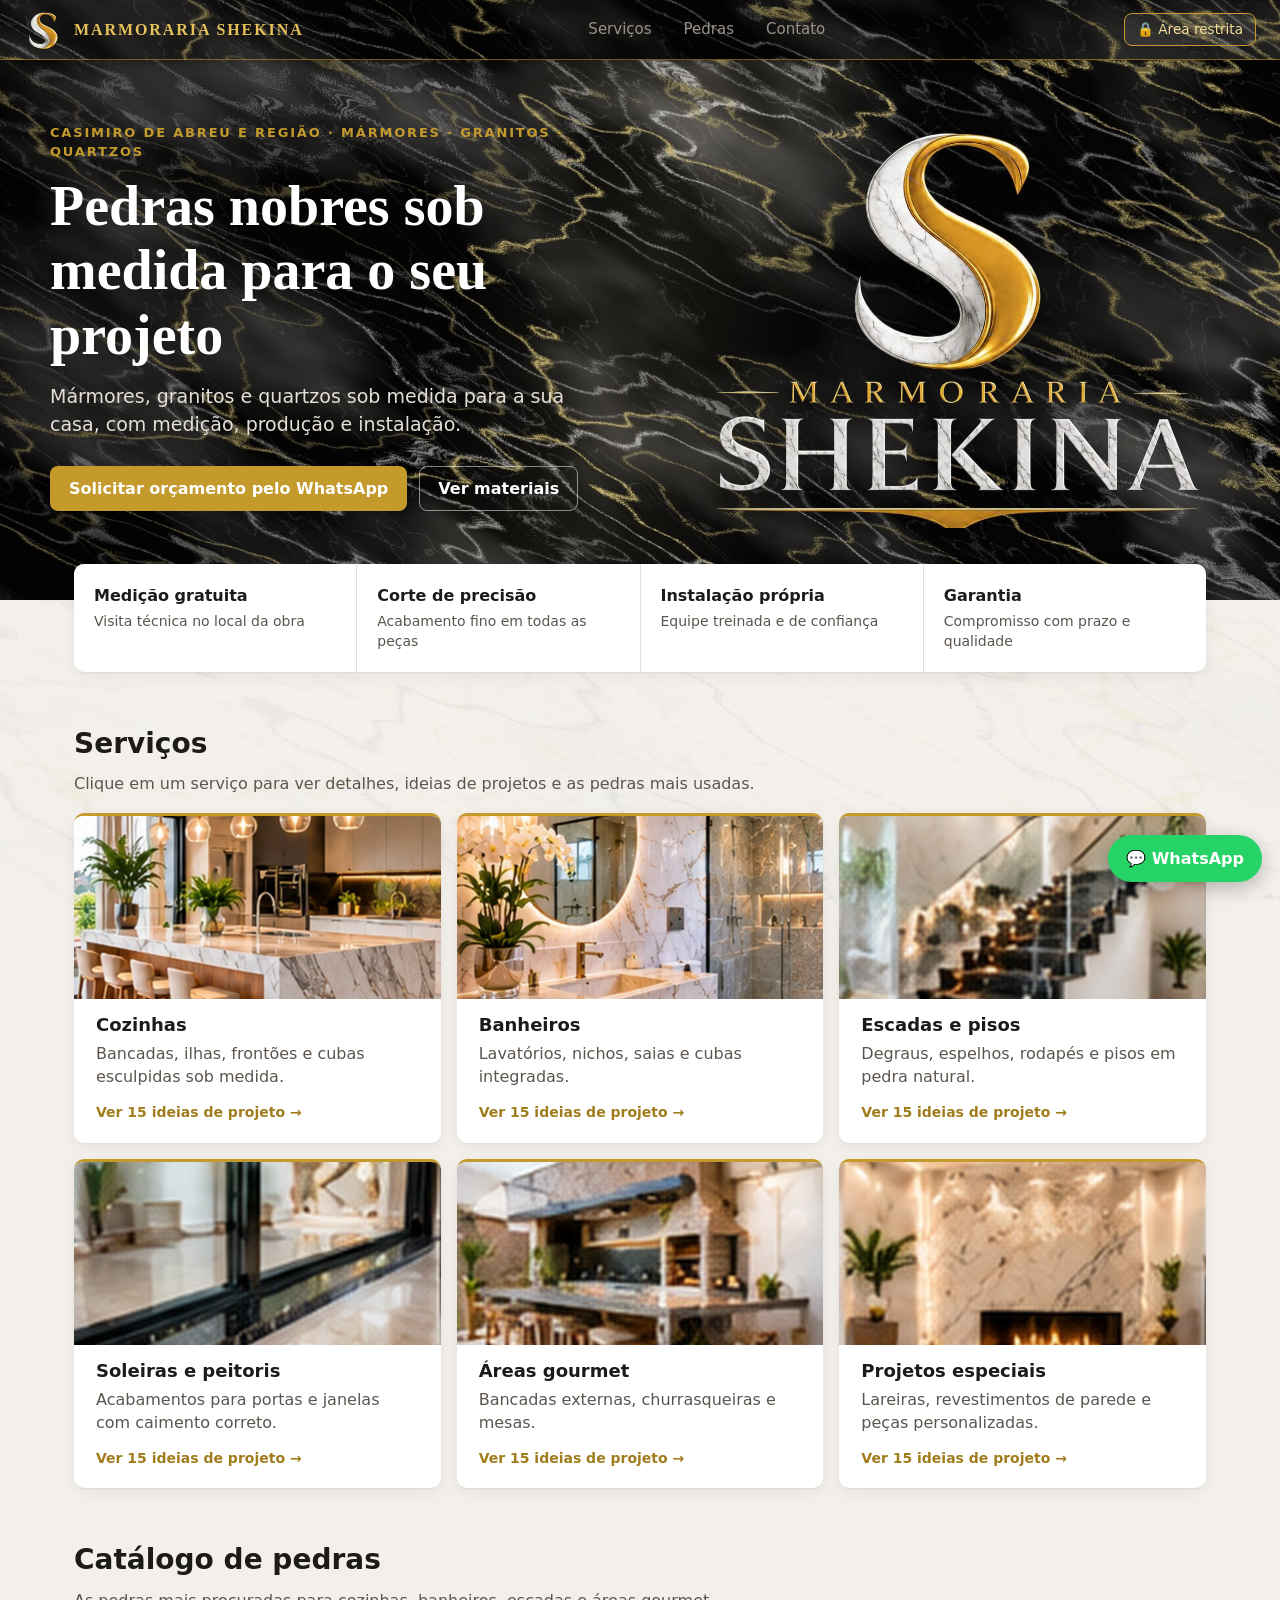
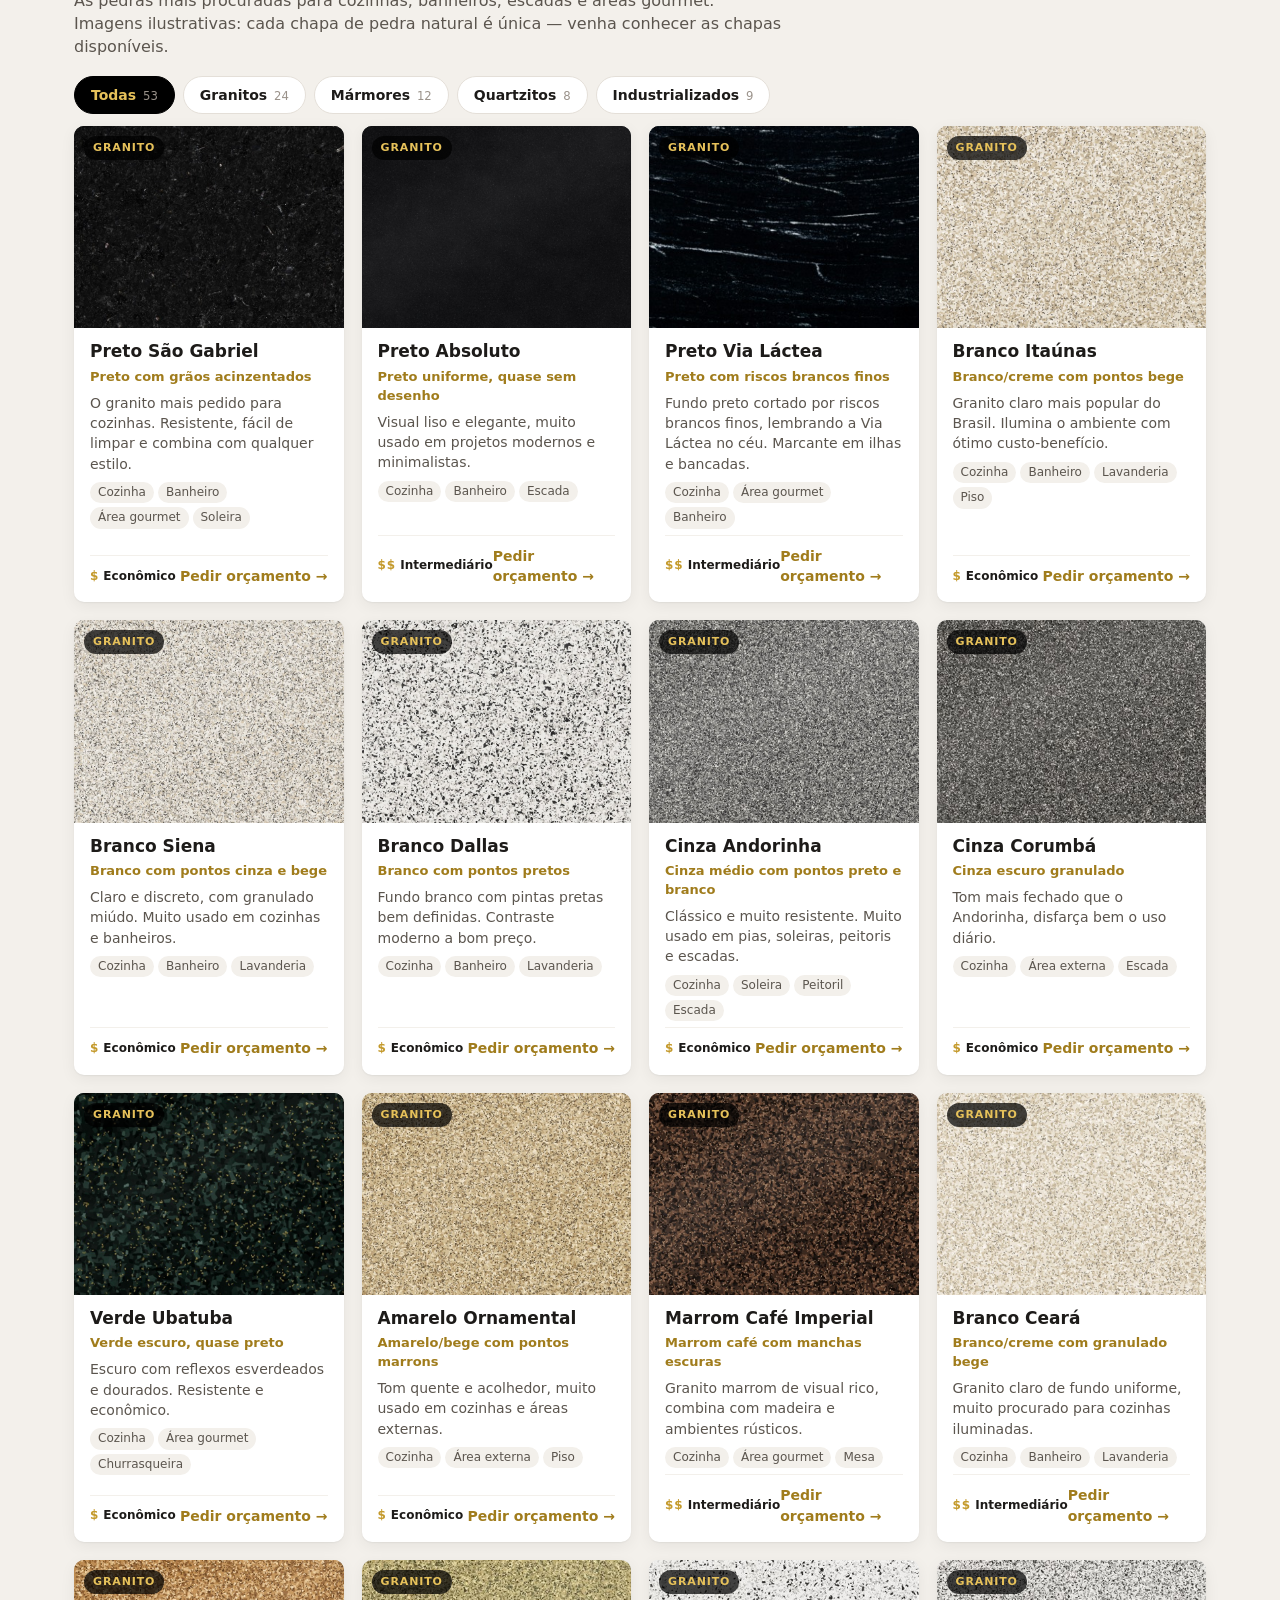
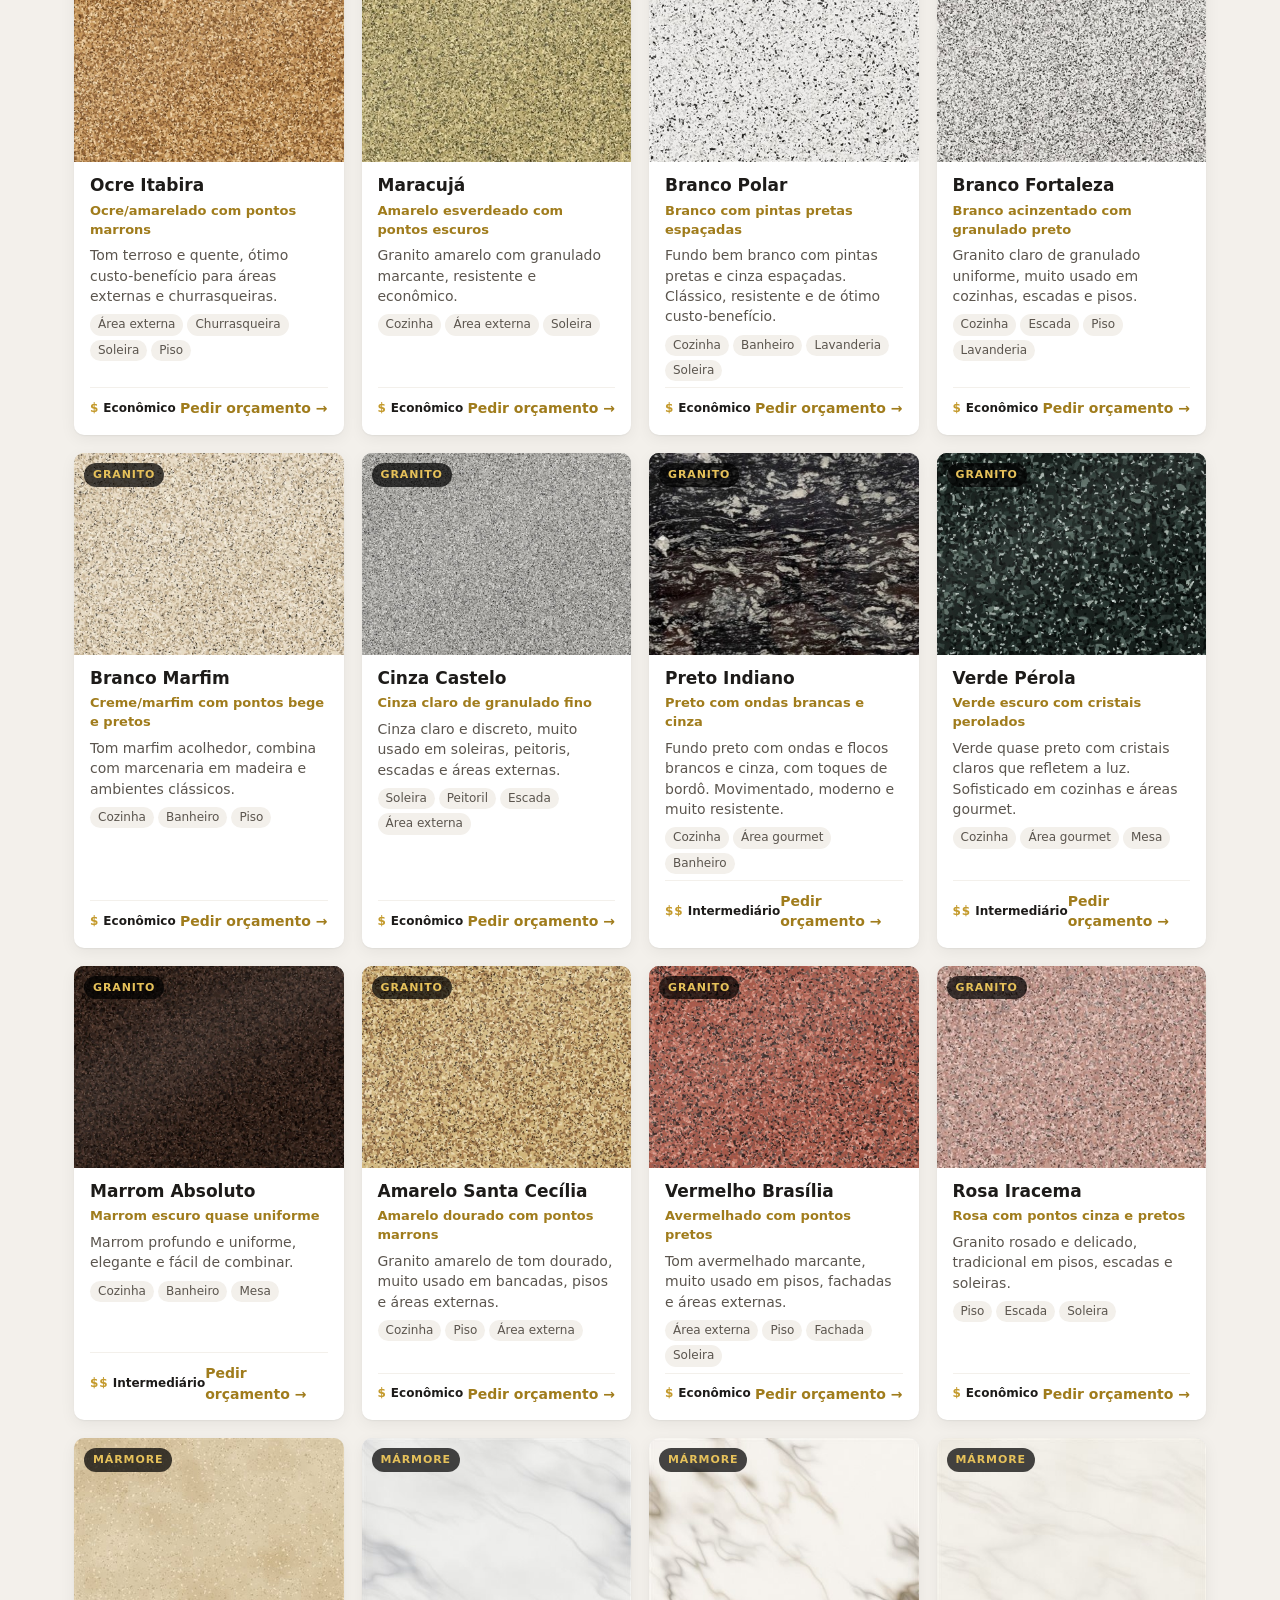
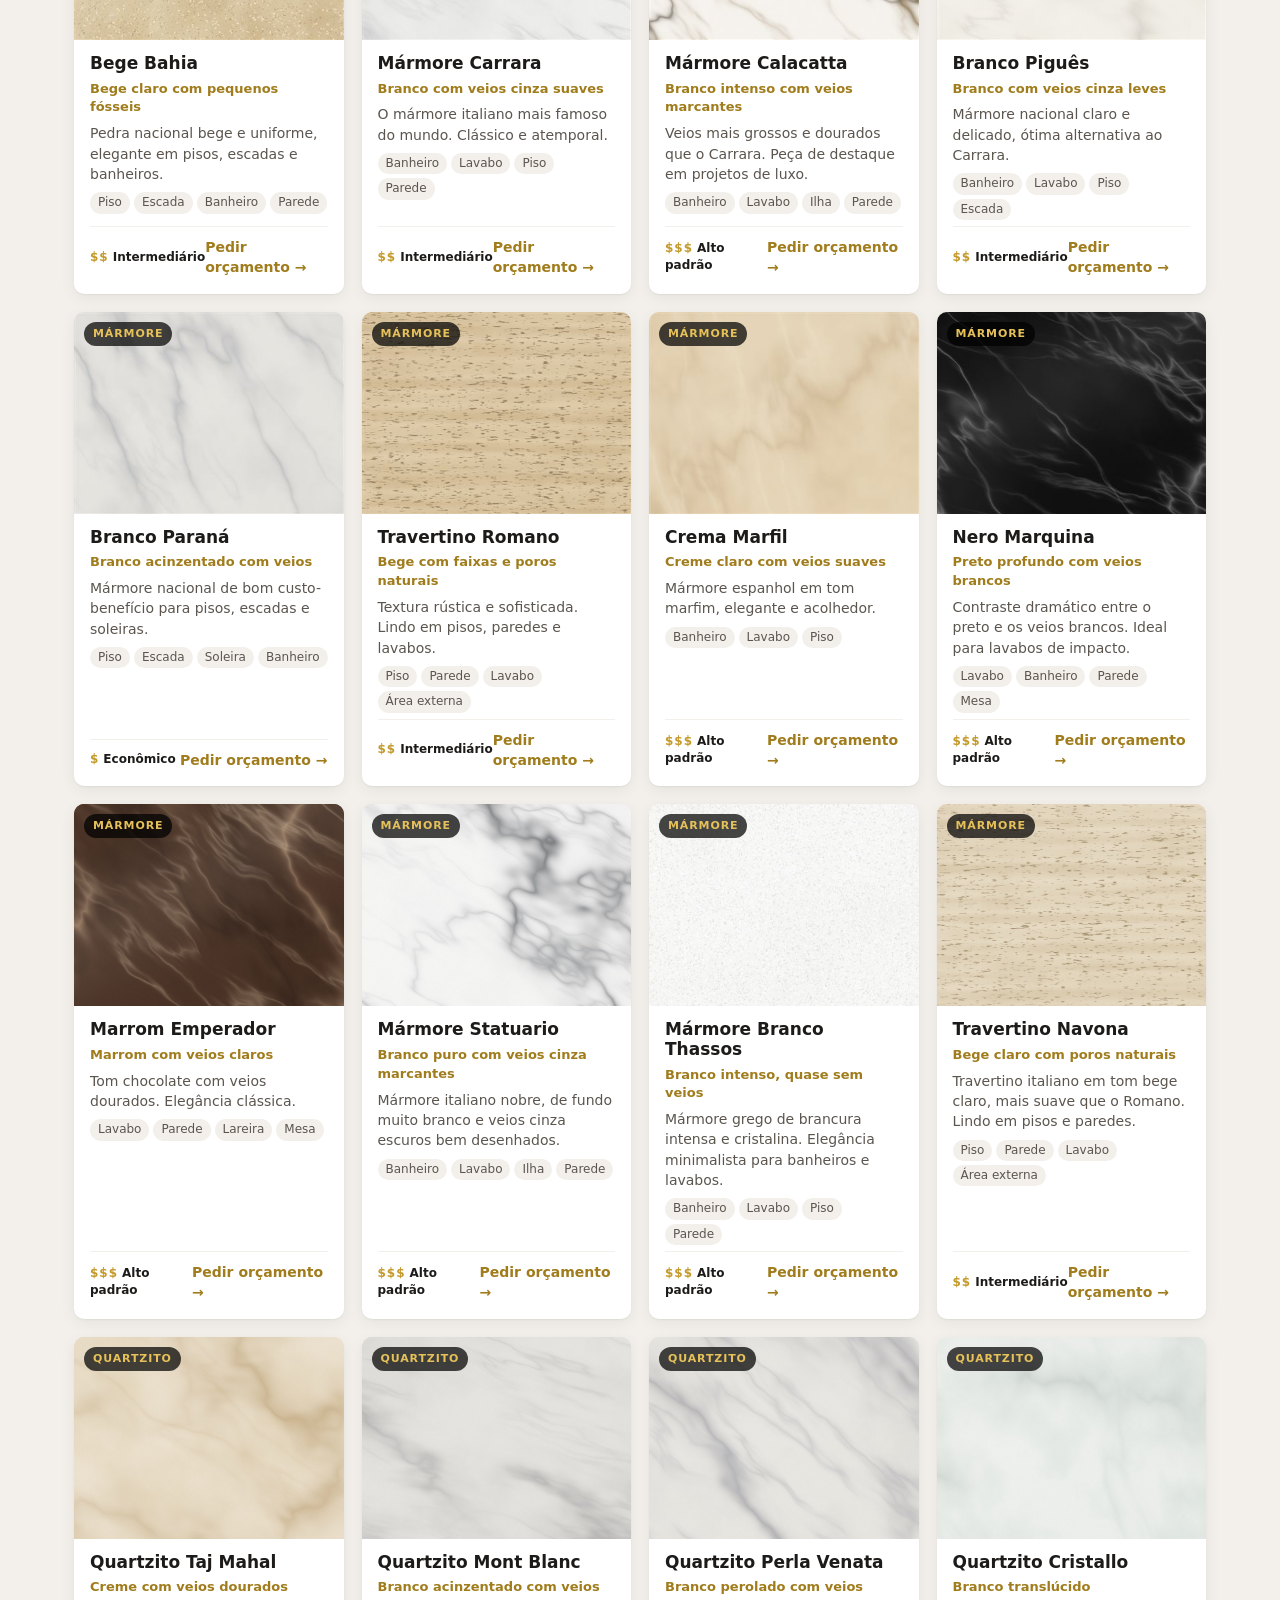
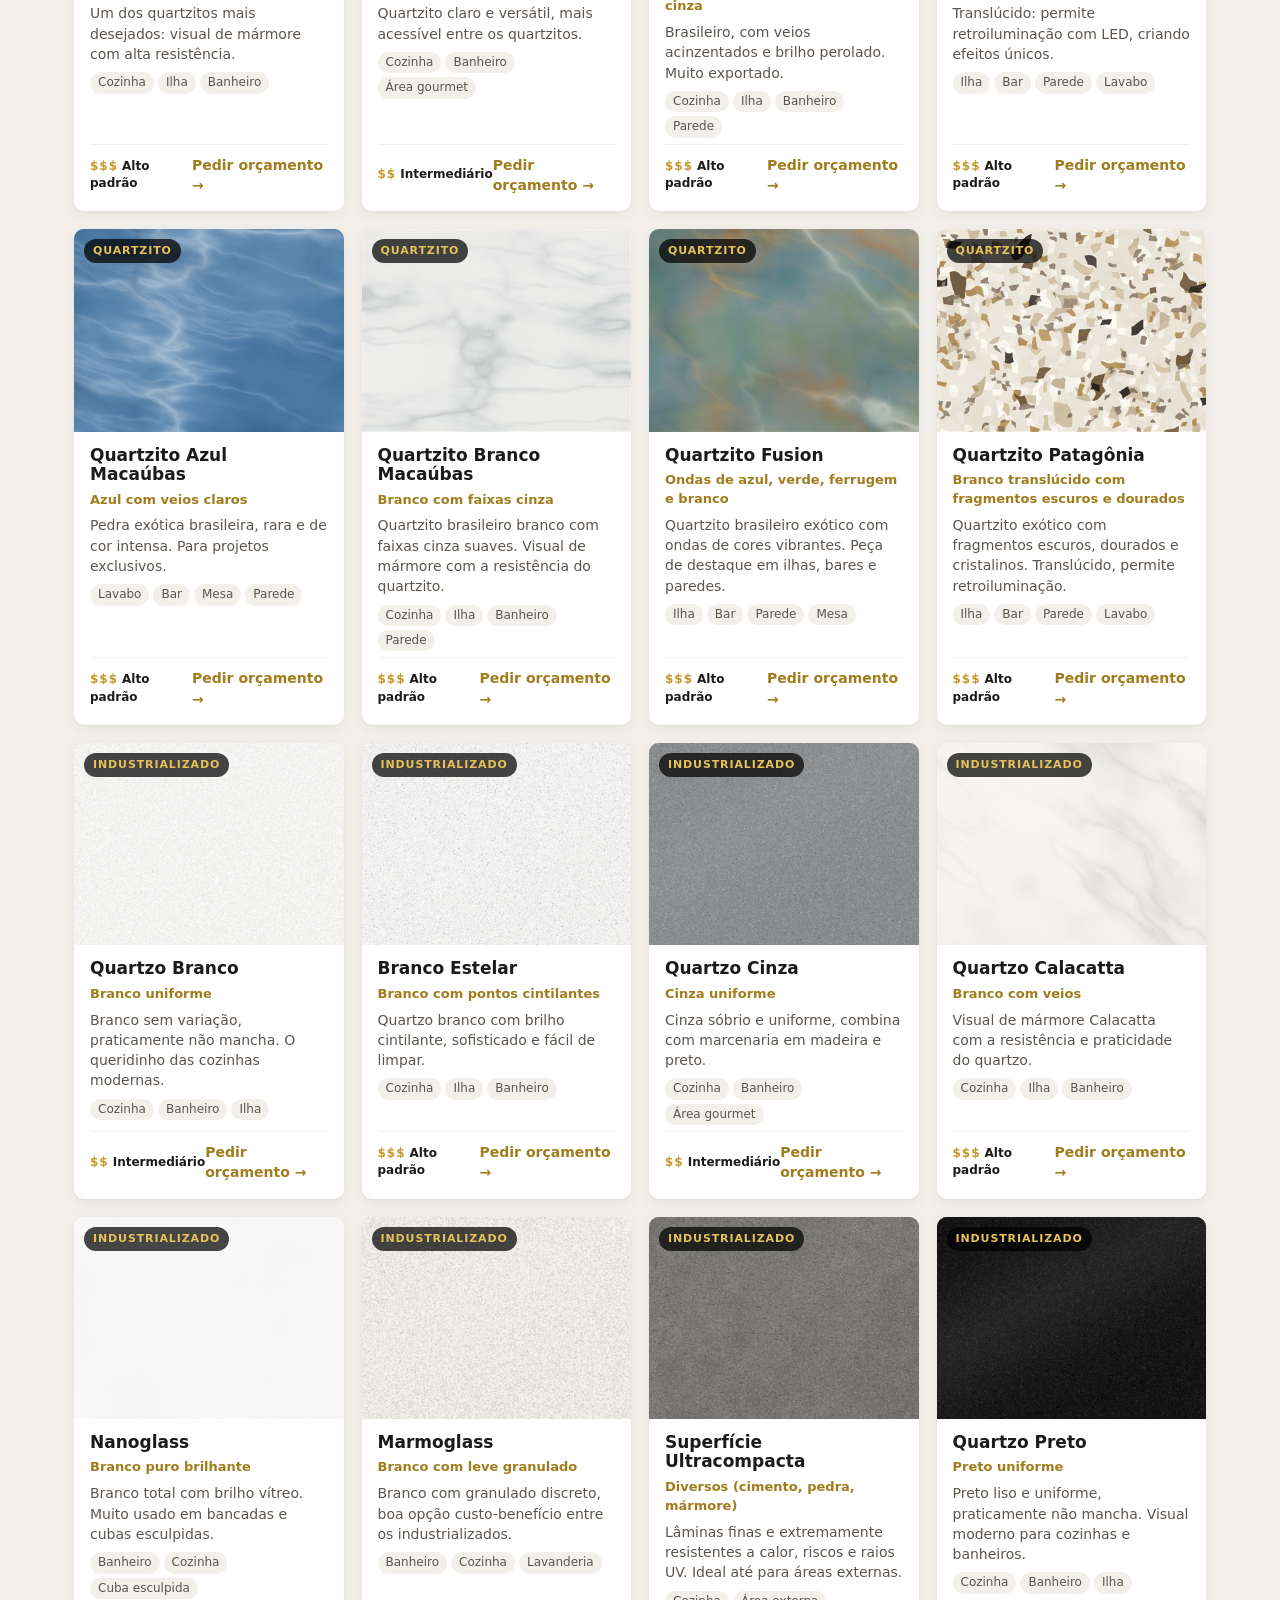
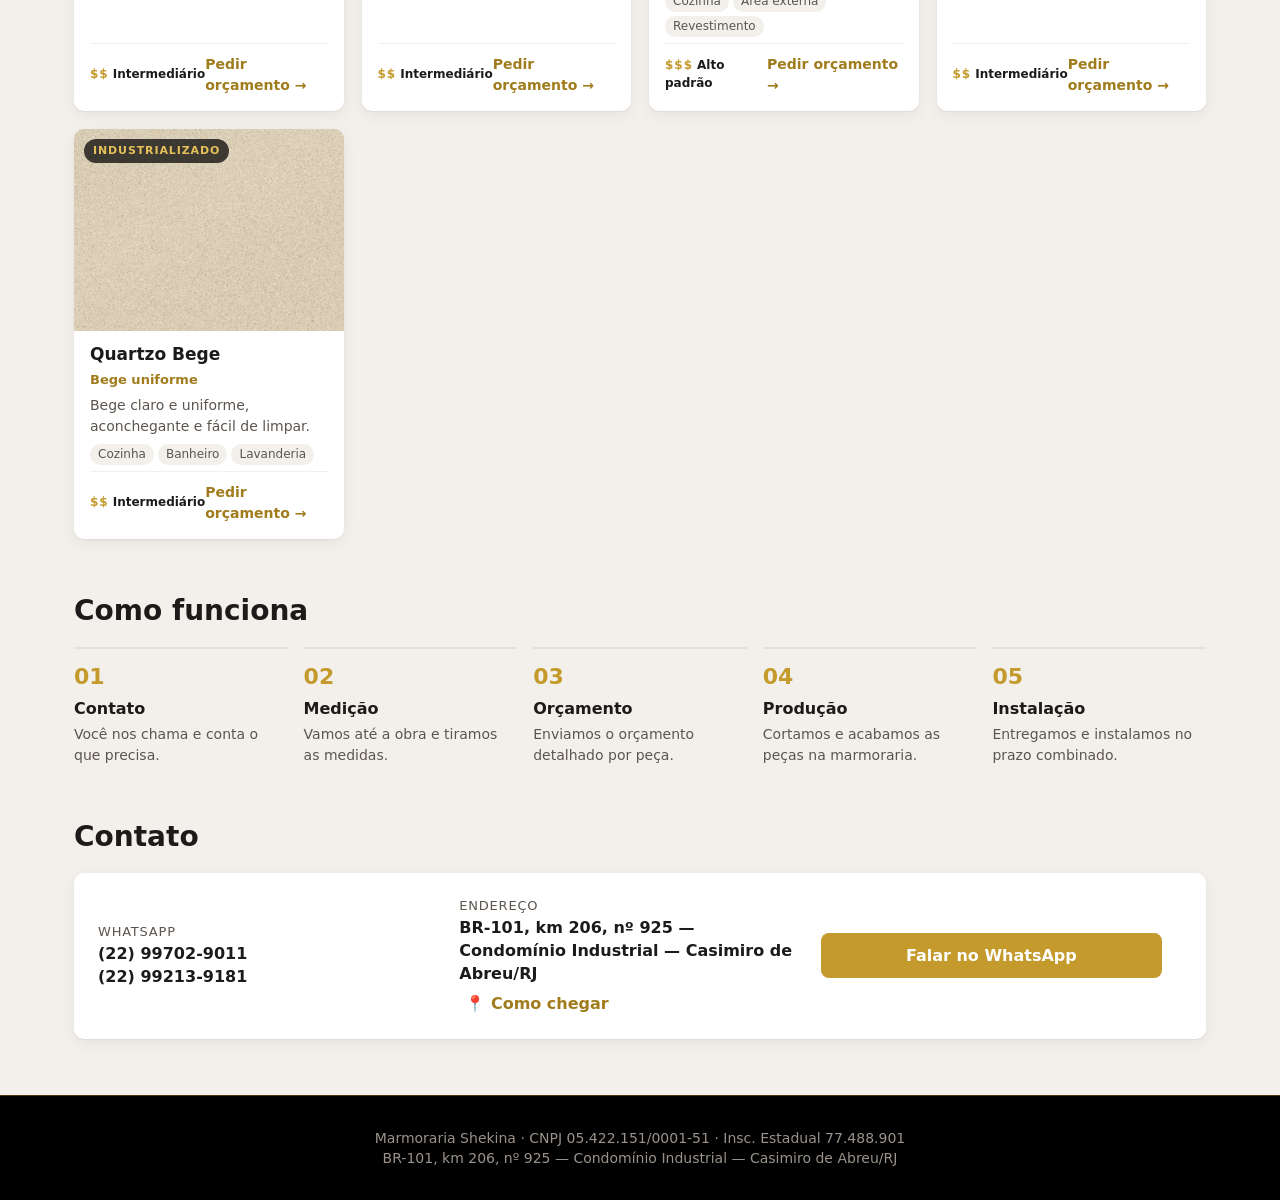
<file: index.html>
<!doctype html>
<html lang="pt-BR">
<head>
  <meta charset="utf-8">
  <!-- quem chegar por http:// vai para o endereço seguro (https) -->
  <script>if (location.protocol === 'http:' && /marmorariashekina\.com\.br$/.test(location.hostname)) location.replace('https://' + location.host + location.pathname + location.search + location.hash);</script>
  <meta name="viewport" content="width=device-width, initial-scale=1">
  <title>Marmoraria Shekina — Mármores e granitos em Casimiro de Abreu/RJ</title>
  <meta name="description" content="Marmoraria Shekina: bancadas, pias, lavatórios, escadas, soleiras e cubas esculpidas em mármore, granito e quartzo sob medida. Medição e instalação em Casimiro de Abreu e região.">
  <meta property="og:title" content="Marmoraria Shekina">
  <meta property="og:description" content="Mármores, granitos e quartzos sob medida — Casimiro de Abreu/RJ e região.">
  <meta property="og:image" content="https://marmorariashekina.com.br/logo.jpg">
  <meta property="og:url" content="https://marmorariashekina.com.br/">
  <meta property="og:site_name" content="Marmoraria Shekina">
  <meta property="og:locale" content="pt_BR">
  <meta property="og:type" content="website">
  <link rel="canonical" href="https://marmorariashekina.com.br/">
  <script type="application/ld+json">
  {
    "@context": "https://schema.org",
    "@type": "HomeAndConstructionBusiness",
    "name": "Marmoraria Shekina",
    "url": "https://marmorariashekina.com.br/",
    "logo": "https://marmorariashekina.com.br/icone-512.png",
    "image": "https://marmorariashekina.com.br/logo.jpg",
    "telephone": "+55-22-99702-9011",
    "taxID": "05.422.151/0001-51",
    "address": {
      "@type": "PostalAddress",
      "streetAddress": "BR-101, km 206, nº 925 — Condomínio Industrial",
      "addressLocality": "Casimiro de Abreu",
      "addressRegion": "RJ",
      "addressCountry": "BR"
    },
    "areaServed": "Casimiro de Abreu e região"
  }
  </script>
  <meta name="theme-color" content="#000000">
  <!-- ícone do site (aparece no Google, na aba do navegador e na tela inicial do celular) -->
  <link rel="icon" href="/favicon.ico" sizes="48x48">
  <link rel="icon" type="image/png" sizes="48x48" href="/icone-48.png">
  <link rel="icon" type="image/png" sizes="96x96" href="/icone-96.png">
  <link rel="icon" type="image/png" sizes="192x192" href="/icone-192.png">
  <link rel="apple-touch-icon" sizes="180x180" href="/apple-touch-icon.png">
  <link rel="stylesheet" href="styles.css">
</head>
<body>
  <header class="topbar">
    <div class="brand"><img src="logo-s-p.png" alt="" class="brand-logo" width="40" height="40"><span data-cfg="nome"></span></div>
    <nav class="tabs">
      <a href="#servicos" data-scroll-link>Serviços</a>
      <a href="#materiais" data-scroll-link>Pedras</a>
      <a href="#contato" data-scroll-link>Contato</a>
    </nav>
    <a class="conta-btn conta-entrar" href="sistema/" rel="nofollow">🔒 Área restrita</a>
  </header>

  <main>    <section id="apresentacao">
      <div class="hero">
        <div class="hero-inner">
        <div class="hero-txt">
          <p class="eyebrow">Casimiro de Abreu e região · Mármores · Granitos · Quartzos</p>
          <h1>Pedras nobres sob medida para o seu projeto</h1>
          <p class="lead" data-cfg="slogan"></p>
          <div class="hero-cta">
            <a class="btn btn-gold" data-whatsapp target="_blank" rel="noopener">Solicitar orçamento pelo WhatsApp</a>
            <button class="btn btn-ghost" data-scroll="materiais">Ver materiais</button>
          </div>
        </div>
        <img class="hero-logo" src="logo.jpg" alt="Marmoraria Shekina" fetchpriority="high">
        </div>
      </div>

      <div class="wrap">
        <div class="diferenciais">
          <div><strong>Medição gratuita</strong><span>Visita técnica no local da obra</span></div>
          <div><strong>Corte de precisão</strong><span>Acabamento fino em todas as peças</span></div>
          <div><strong>Instalação própria</strong><span>Equipe treinada e de confiança</span></div>
          <div><strong>Garantia</strong><span>Compromisso com prazo e qualidade</span></div>
        </div>

        <h2 class="sec-title" id="servicos">Serviços</h2>
        <p class="sec-sub">Clique em um serviço para ver detalhes, ideias de projetos e as pedras mais usadas.</p>
        <div class="cards" id="servicos-cards"></div>

        <h2 class="sec-title" id="materiais">Catálogo de pedras</h2>
        <p class="sec-sub">As pedras mais procuradas para cozinhas, banheiros, escadas e áreas gourmet. Imagens ilustrativas: cada chapa de pedra natural é única — venha conhecer as chapas disponíveis.</p>
        <div class="chips" id="cat-filtros"></div>
        <p class="cat-info" id="cat-info"></p>
        <div class="catalogo" id="catalogo"></div>

        <h2 class="sec-title">Como funciona</h2>
        <ol class="passos">
          <li><strong>Contato</strong><span>Você nos chama e conta o que precisa.</span></li>
          <li><strong>Medição</strong><span>Vamos até a obra e tiramos as medidas.</span></li>
          <li><strong>Orçamento</strong><span>Enviamos o orçamento detalhado por peça.</span></li>
          <li><strong>Produção</strong><span>Cortamos e acabamos as peças na marmoraria.</span></li>
          <li><strong>Instalação</strong><span>Entregamos e instalamos no prazo combinado.</span></li>
        </ol>

        <h2 class="sec-title" id="contato">Contato</h2>
        <div class="contato">
          <div><span>WhatsApp</span><div id="lista-whats" class="lista-whats"></div></div>
          <div id="contato-email"><span>E-mail</span><strong data-cfg="email"></strong></div>
          <div><span>Endereço</span><strong data-cfg="endereco"></strong><a class="link-mapa" id="link-mapa" target="_blank" rel="noopener">📍 Como chegar</a></div>
          <a class="btn btn-gold" data-whatsapp target="_blank" rel="noopener">Falar no WhatsApp</a>
        </div>
      </div>
      <footer class="rodape"><span data-cfg="nome"></span> · <span data-cfg="cnpj"></span> · <span data-cfg="ie"></span><br><span data-cfg="endereco"></span></footer>
    </section>
  </main>
  <a class="whats-flutuante" data-whatsapp target="_blank" rel="noopener" aria-label="Falar no WhatsApp">WhatsApp</a>
  <!-- painel de cada serviço e visualizador de fotos das obras -->
  <dialog id="servico-dialogo" class="servico-dialogo" aria-label="Detalhes do serviço">
    <button type="button" class="dlg-fechar" data-fechar aria-label="Fechar">×</button>
    <div id="servico-conteudo"></div>
  </dialog>
  <dialog id="foto-dialogo" class="foto-dialogo" aria-label="Imagem ampliada">
    <button type="button" class="dlg-fechar" data-fechar aria-label="Fechar">×</button>
    <div id="foto-palco" class="foto-palco"><img id="foto-img" alt="Imagem ampliada"></div>
    <button type="button" class="foto-nav ant" data-passo="-1" aria-label="Foto anterior">‹</button>
    <button type="button" class="foto-nav prox" data-passo="1" aria-label="Próxima foto">›</button>
    <span id="foto-cont" class="foto-cont"></span>
  </dialog>
  <script src="catalogo.js"></script>
  <script src="site.js?v=5"></script>
</body>
</html>
</file>
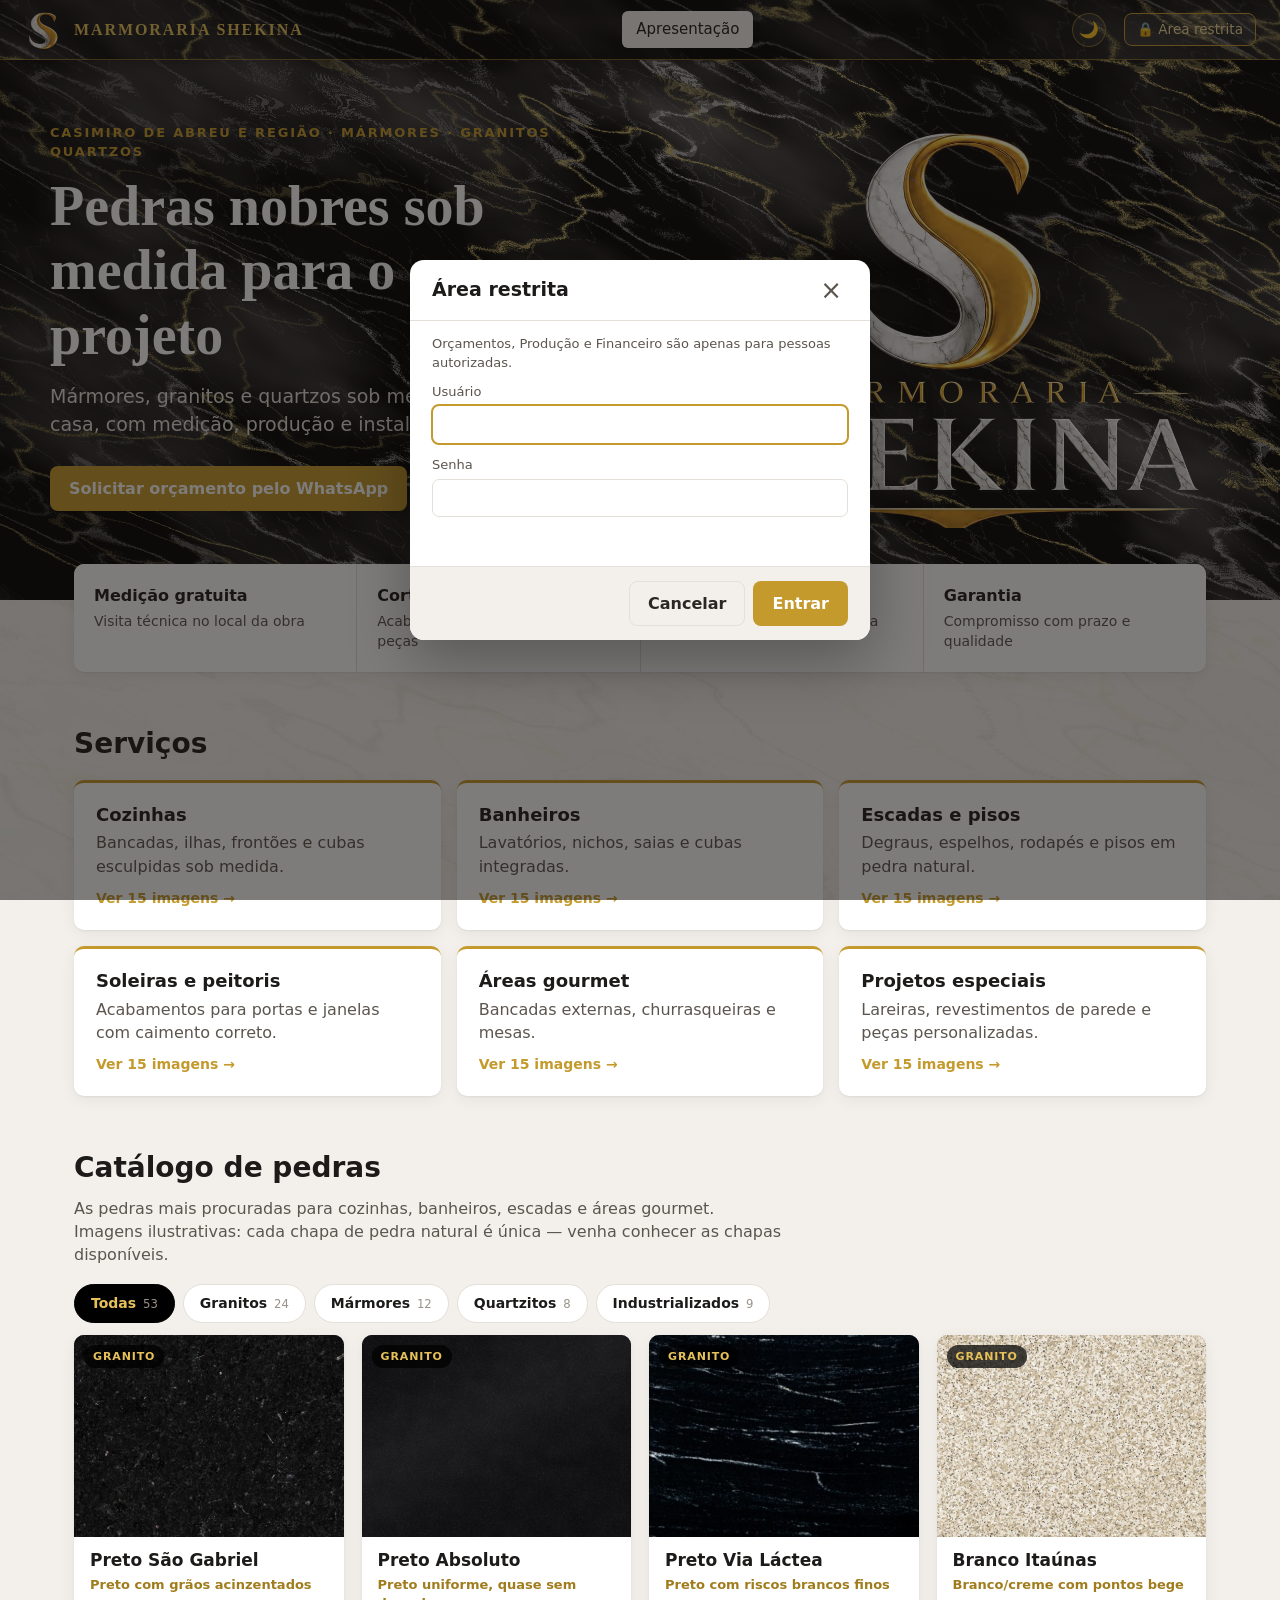
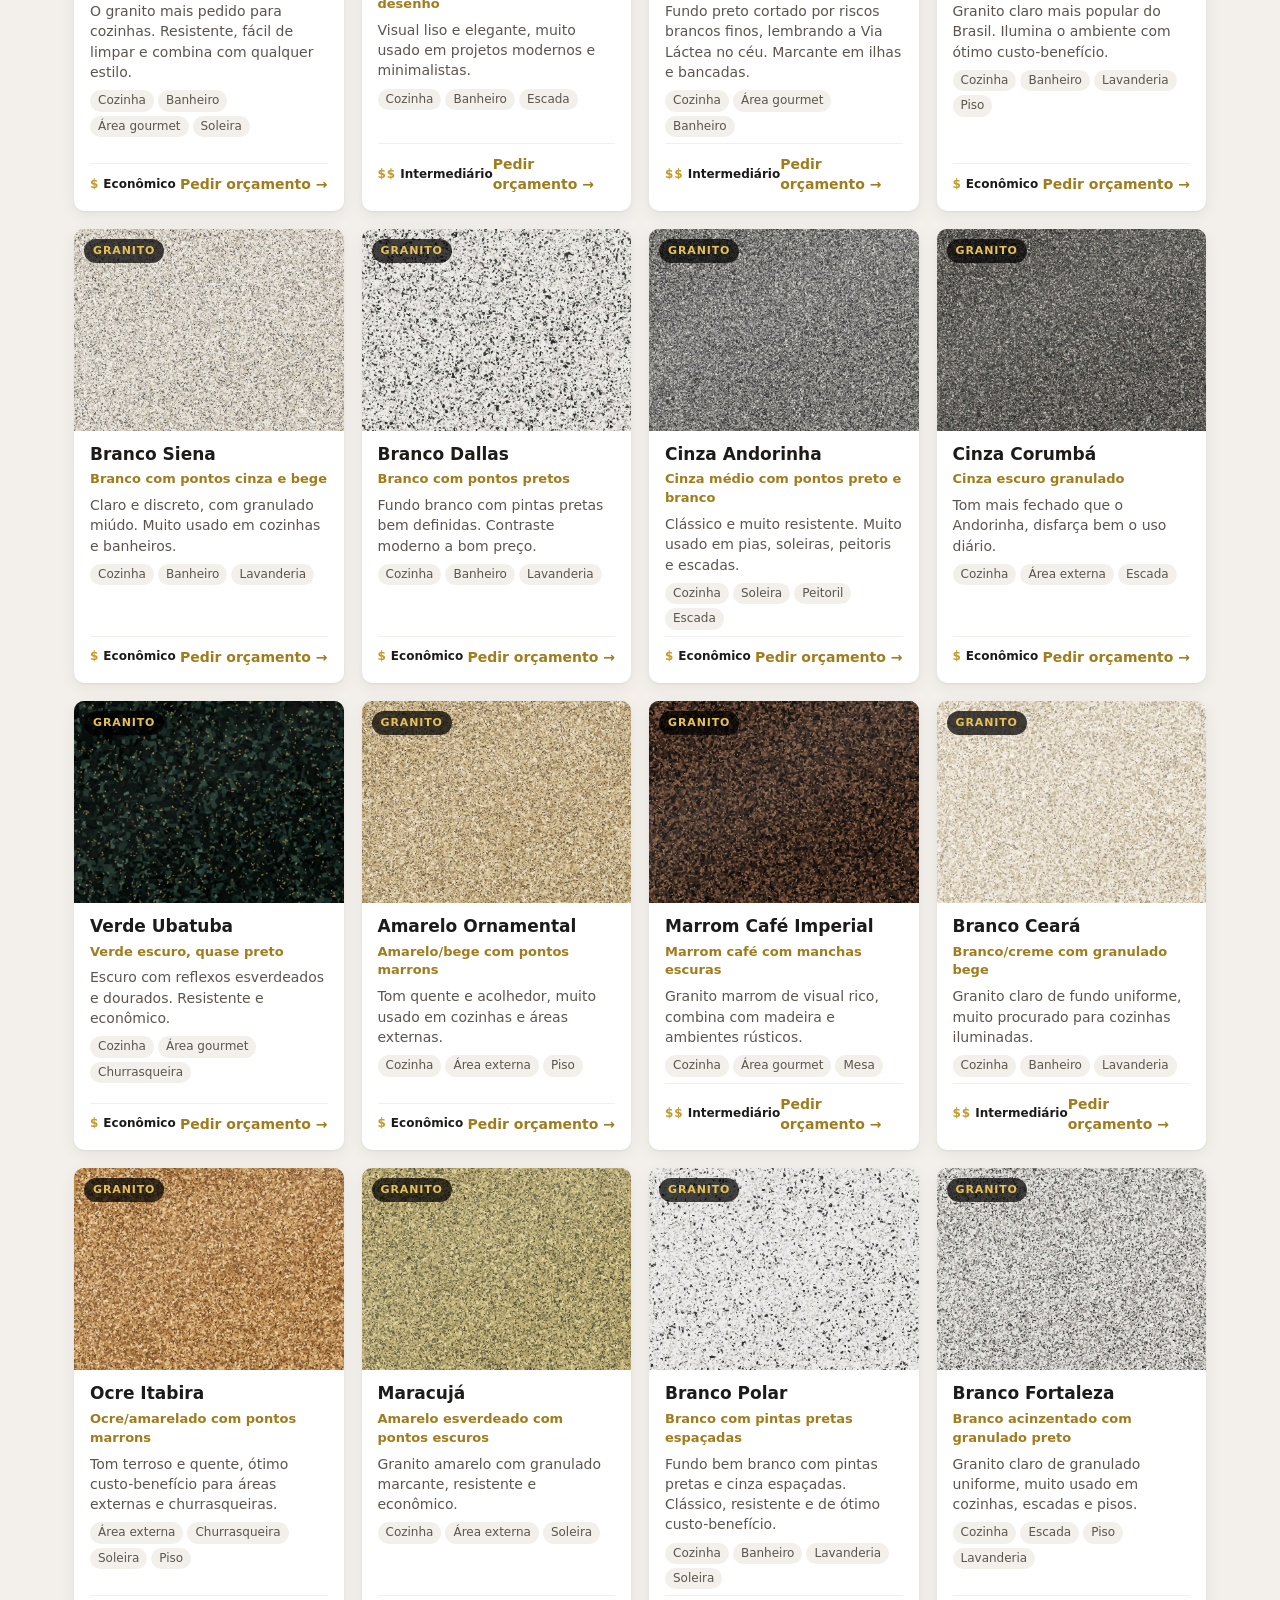
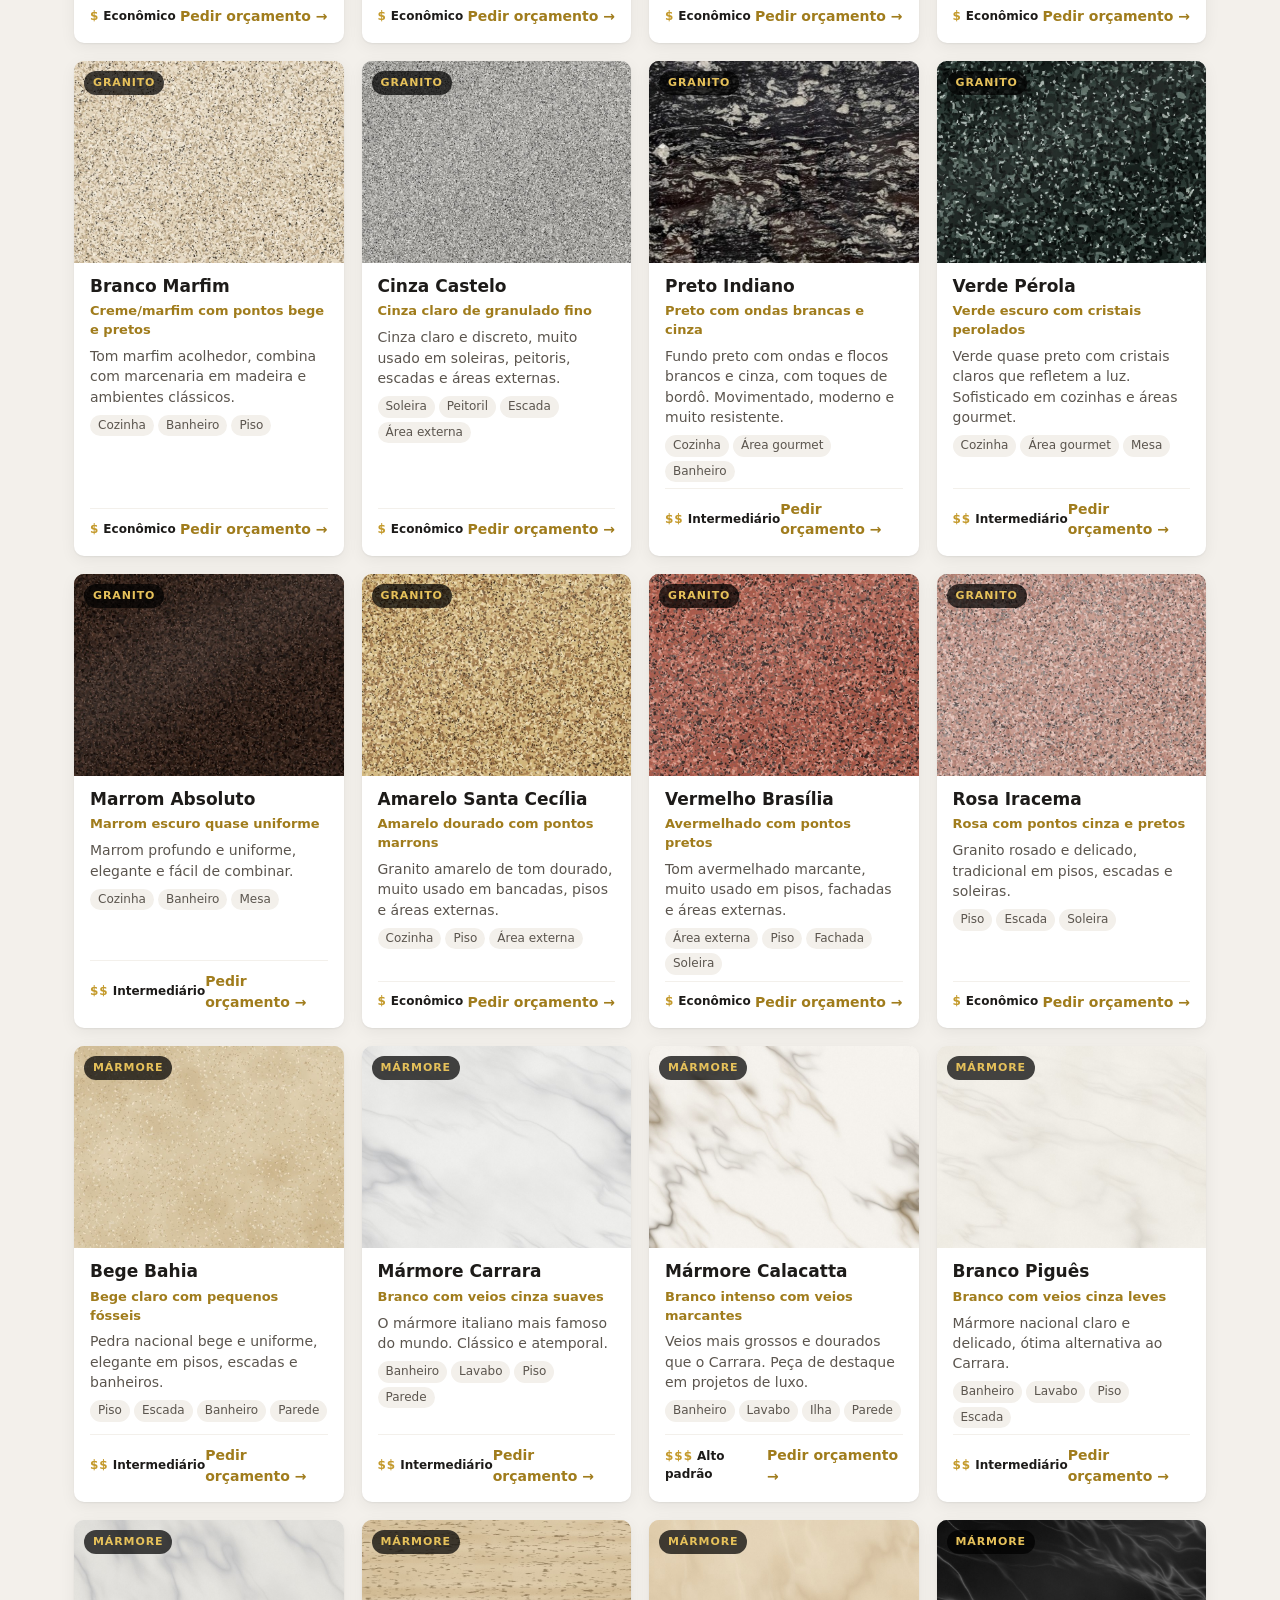
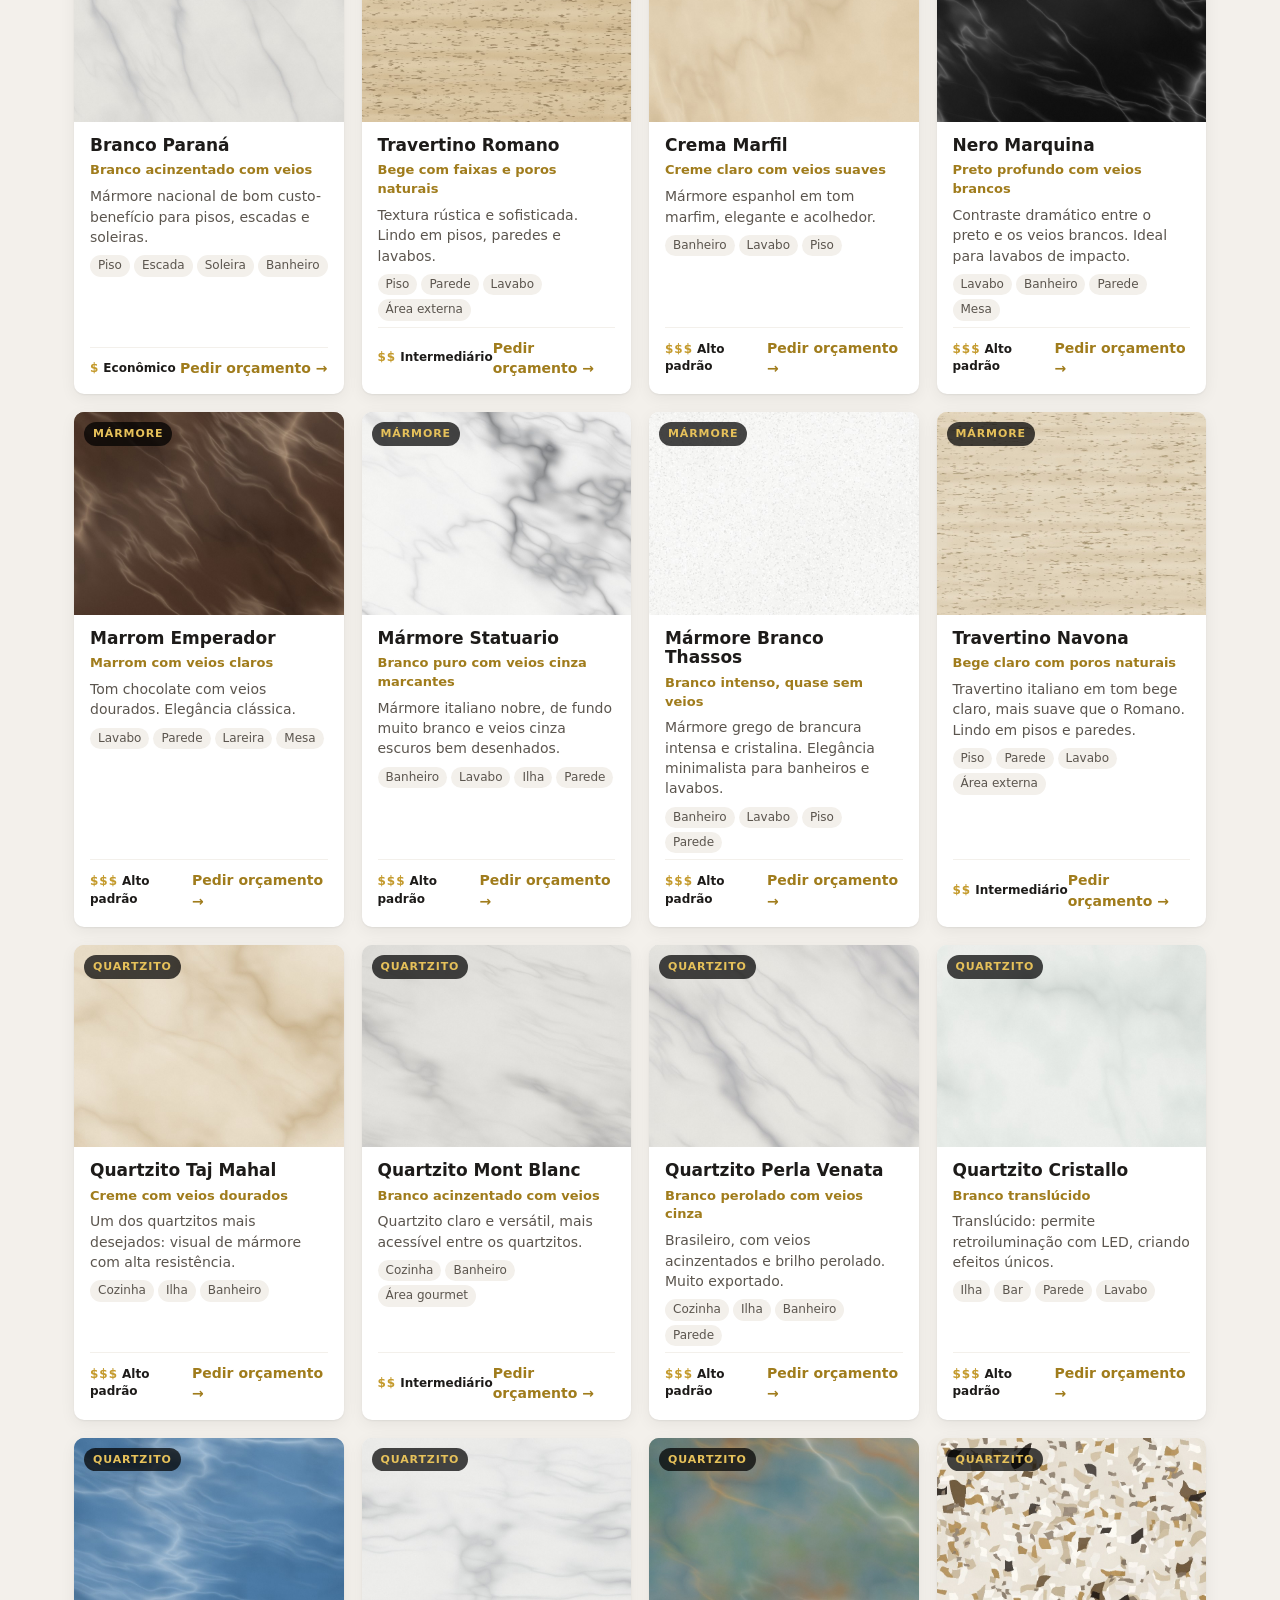
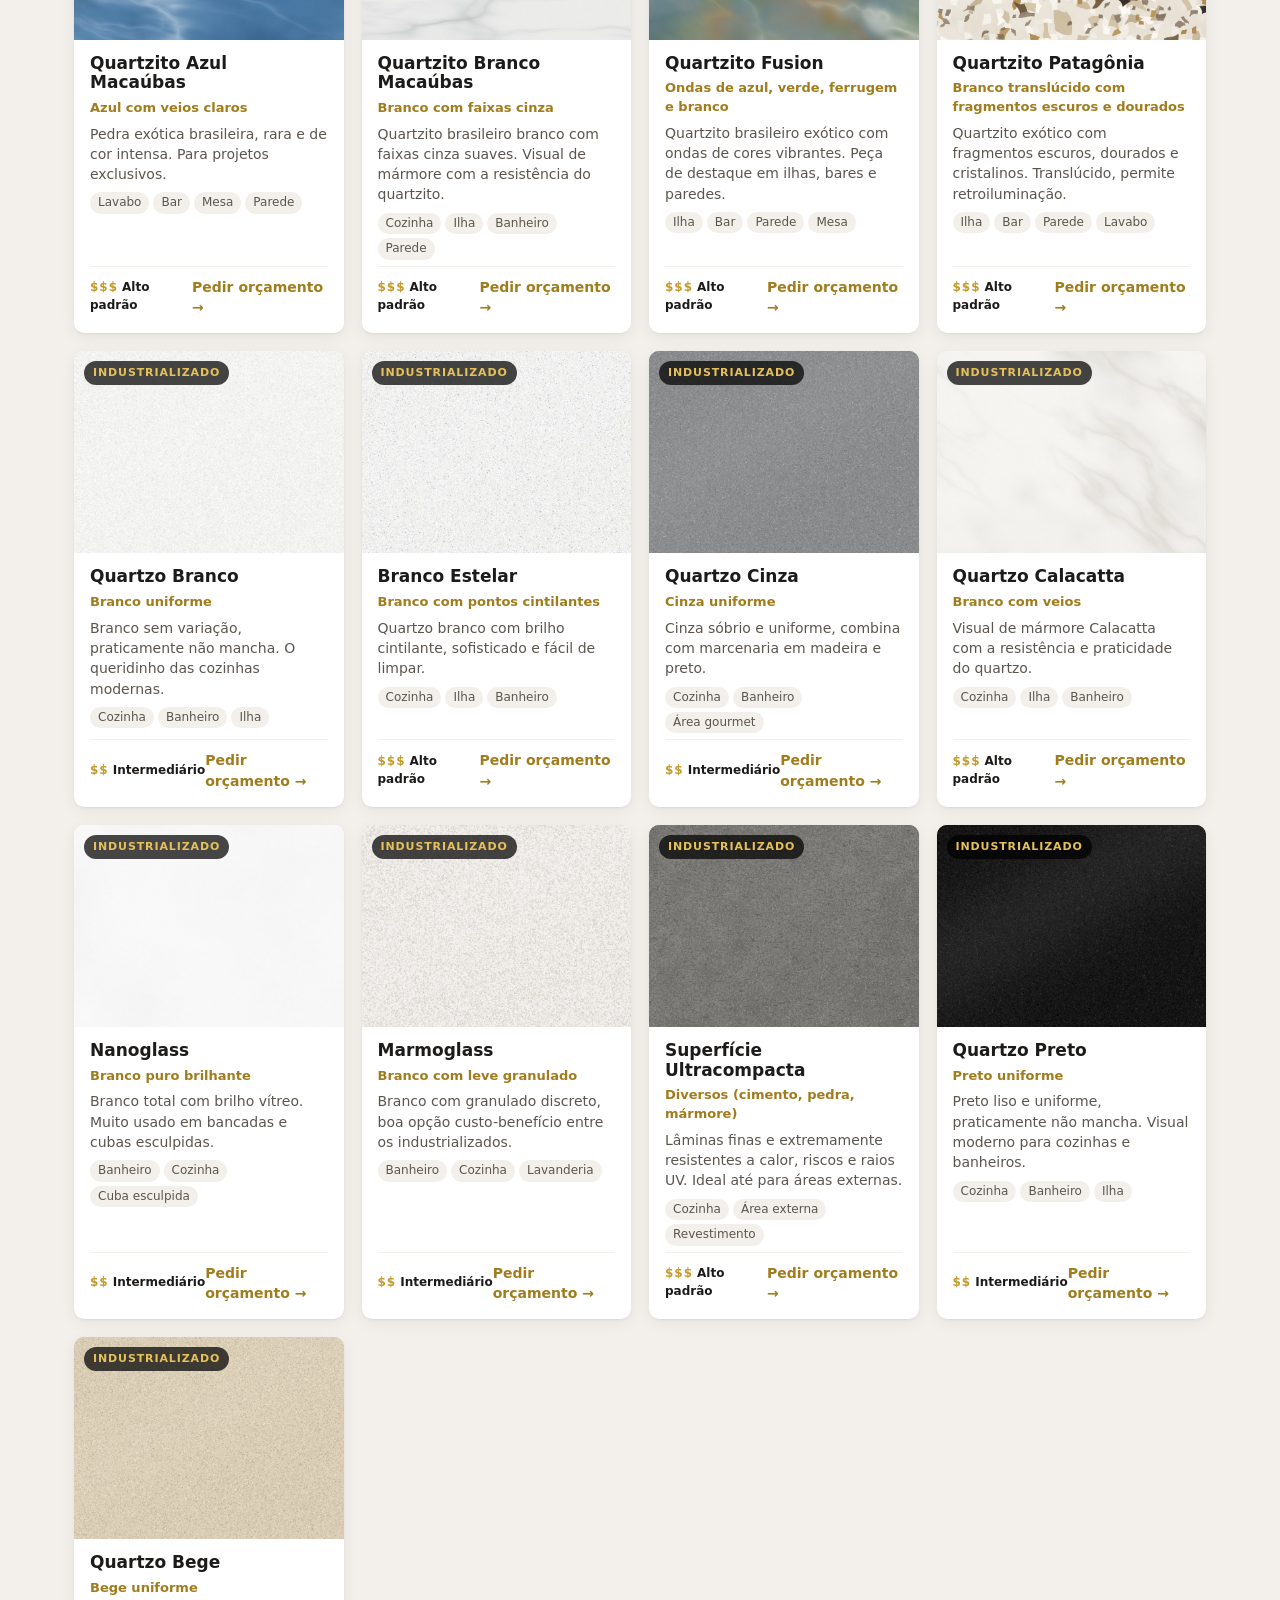
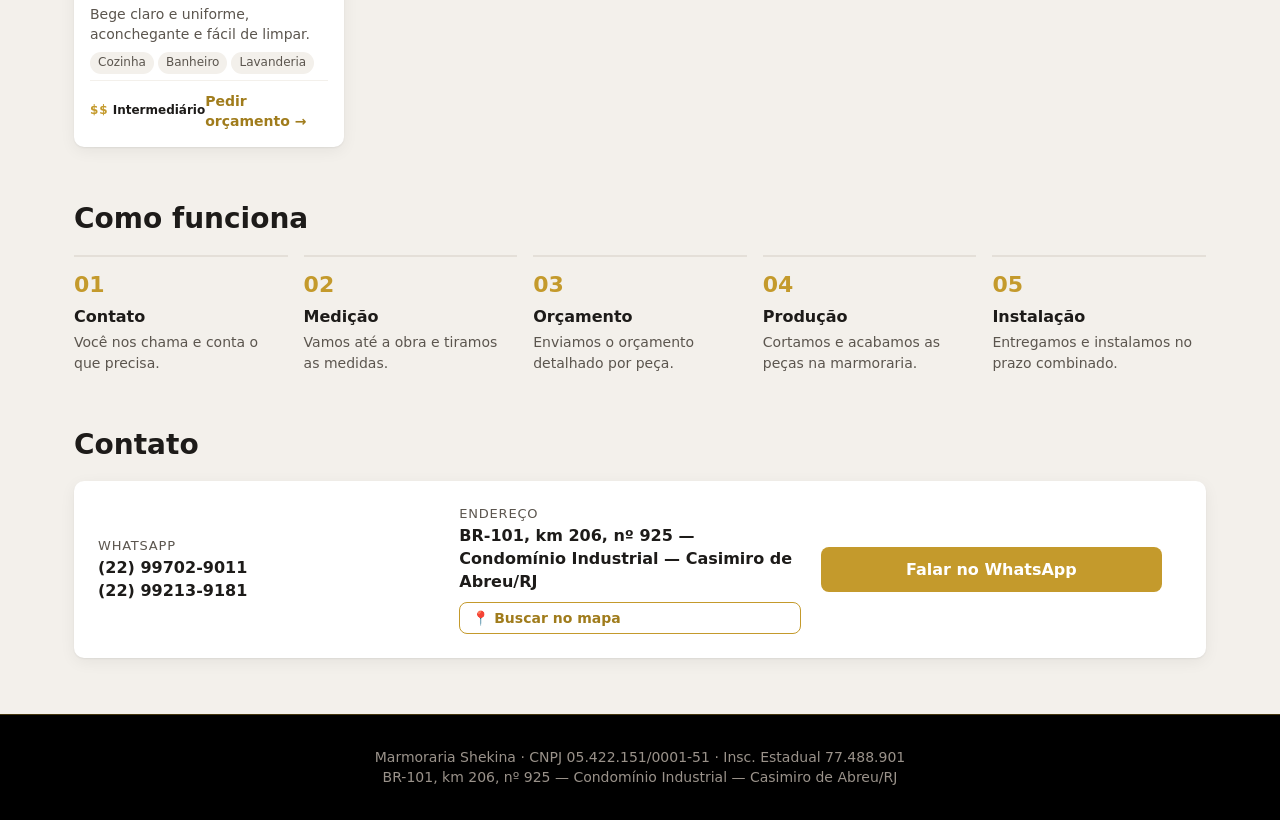
<file: sistema/index.html>
<!doctype html>
<html lang="pt-BR">
<head>
  <meta charset="utf-8">
  <!-- quem chegar por http:// vai para o endereço seguro (https): o login nunca trafega sem cadeado -->
  <script>if (location.protocol === 'http:' && /marmorariashekina\.com\.br$/.test(location.hostname)) location.replace('https://' + location.host + location.pathname + location.search + location.hash);</script>
  <meta name="viewport" content="width=device-width, initial-scale=1">
  <title>Marmoraria Shekina — Sistema</title>
  <meta name="robots" content="noindex, nofollow">
  <!-- entrada pelo site: já abre a área restrita (pede login se precisar) -->
  <script>
    addEventListener('load', () => {
      if (location.hash) return;
      acessoPronto.then(() => {
        if (location.hash) return;
        if (usuarioAtual()) location.hash = '#orcamentos';
        else pedirLogin('orcamentos');
      });
    });
  </script>
  <!-- versão desta publicação (o publicar.ps1 troca 'dev' pelo número da versão) -->
  <script>window.VERSAO_SISTEMA = '20261124093401';</script>
  <!-- tema claro/escuro: aplica antes de desenhar a página (sem piscar). Sem escolha salva, segue o computador -->
  <script>
    (() => {
      let t = null;
      try { t = localStorage.getItem('marmoraria.tema'); } catch {}
      if (t !== 'claro' && t !== 'escuro') t = matchMedia('(prefers-color-scheme: dark)').matches ? 'escuro' : 'claro';
      document.documentElement.dataset.tema = t;
    })();
  </script>
  <link rel="icon" href="logo-s.png">
  <link rel="stylesheet" href="styles.css?v=20261124093401">
</head>
<body>
  <header class="topbar">
    <div class="brand"><img src="logo-s.png" alt="" class="brand-logo"><span data-cfg="nome"></span></div>
    <nav class="tabs">
      <a href="#apresentacao" data-tab="apresentacao">Apresentação</a>
      <a href="#orcamentos" data-tab="orcamentos" data-restrito hidden>Orçamentos</a>
      <a href="#producao" data-tab="producao" data-restrito hidden>Produção</a>
      <a href="#financeiro" data-tab="financeiro" data-restrito hidden>Financeiro</a>
    </nav>
    <div class="topo-dir">
      <button type="button" class="tema-btn" id="btn-tema" aria-label="Alternar modo claro/escuro"></button>
      <div class="conta" id="conta"></div>
    </div>
  </header>

  <main>
    <!-- ===================== APRESENTAÇÃO ===================== -->
    <section id="apresentacao" class="view">
      <div class="hero">
        <div class="hero-inner">
        <div class="hero-txt">
          <p class="eyebrow">Casimiro de Abreu e região · Mármores · Granitos · Quartzos</p>
          <h1>Pedras nobres sob medida para o seu projeto</h1>
          <p class="lead" data-cfg="slogan"></p>
          <div class="hero-cta">
            <a class="btn btn-gold" data-whatsapp target="_blank" rel="noopener">Solicitar orçamento pelo WhatsApp</a>
            <button class="btn btn-ghost" data-scroll="materiais">Ver materiais</button>
          </div>
        </div>
        <img class="hero-logo" src="logo.jpg" alt="Marmoraria Shekina">
        </div>
      </div>

      <div class="wrap">
        <div class="diferenciais">
          <div><strong>Medição gratuita</strong><span>Visita técnica no local da obra</span></div>
          <div><strong>Corte de precisão</strong><span>Acabamento fino em todas as peças</span></div>
          <div><strong>Instalação própria</strong><span>Equipe treinada e de confiança</span></div>
          <div><strong>Garantia</strong><span>Compromisso com prazo e qualidade</span></div>
        </div>

        <h2 class="sec-title">Serviços</h2>
        <div class="cards">
          <article class="card card-setor" data-setor="cozinhas" tabindex="0" role="button"><h3>Cozinhas</h3><p>Bancadas, ilhas, frontões e cubas esculpidas sob medida.</p><span class="card-mais">Ver imagens →</span></article>
          <article class="card card-setor" data-setor="banheiros" tabindex="0" role="button"><h3>Banheiros</h3><p>Lavatórios, nichos, saias e cubas integradas.</p><span class="card-mais">Ver imagens →</span></article>
          <article class="card card-setor" data-setor="escadas" tabindex="0" role="button"><h3>Escadas e pisos</h3><p>Degraus, espelhos, rodapés e pisos em pedra natural.</p><span class="card-mais">Ver imagens →</span></article>
          <article class="card card-setor" data-setor="soleiras" tabindex="0" role="button"><h3>Soleiras e peitoris</h3><p>Acabamentos para portas e janelas com caimento correto.</p><span class="card-mais">Ver imagens →</span></article>
          <article class="card card-setor" data-setor="gourmet" tabindex="0" role="button"><h3>Áreas gourmet</h3><p>Bancadas externas, churrasqueiras e mesas.</p><span class="card-mais">Ver imagens →</span></article>
          <article class="card card-setor" data-setor="especiais" tabindex="0" role="button"><h3>Projetos especiais</h3><p>Lareiras, revestimentos de parede e peças personalizadas.</p><span class="card-mais">Ver imagens →</span></article>
        </div>

        <h2 class="sec-title" id="materiais">Catálogo de pedras</h2>
        <p class="sec-sub">As pedras mais procuradas para cozinhas, banheiros, escadas e áreas gourmet. Imagens ilustrativas: cada chapa de pedra natural é única — venha conhecer as chapas disponíveis.</p>
        <div class="chips" id="cat-filtros"></div>
        <p class="cat-info" id="cat-info"></p>
        <div class="catalogo" id="catalogo"></div>

        <h2 class="sec-title">Como funciona</h2>
        <ol class="passos">
          <li><strong>Contato</strong><span>Você nos chama e conta o que precisa.</span></li>
          <li><strong>Medição</strong><span>Vamos até a obra e tiramos as medidas.</span></li>
          <li><strong>Orçamento</strong><span>Enviamos o orçamento detalhado por peça.</span></li>
          <li><strong>Produção</strong><span>Cortamos e acabamos as peças na marmoraria.</span></li>
          <li><strong>Instalação</strong><span>Entregamos e instalamos no prazo combinado.</span></li>
        </ol>

        <h2 class="sec-title">Contato</h2>
        <div class="contato">
          <div><span>WhatsApp</span><div id="lista-whats" class="lista-whats"></div></div>
          <div id="contato-email"><span>E-mail</span><strong data-cfg="email"></strong></div>
          <div><span>Endereço</span><strong data-cfg="endereco"></strong><a class="link-mapa" id="link-mapa-empresa" target="_blank" rel="noopener" title="Abre o endereço no Google Maps">📍 Buscar no mapa</a></div>
          <a class="btn btn-gold" data-whatsapp target="_blank" rel="noopener">Falar no WhatsApp</a>
        </div>
      </div>
      <footer class="rodape"><span data-cfg="nome"></span> · <span data-cfg="cnpj"></span> · <span data-cfg="ie"></span><br><span data-cfg="endereco"></span></footer>
    </section>

    <!-- ===================== ORÇAMENTOS ===================== -->
    <section id="orcamentos" class="view wrap" hidden>
      <div class="page-head">
        <h2>Orçamentos</h2>
        <div class="head-acoes">
          <button class="btn btn-ghost-dark" id="btn-precos">Tabela de preços</button>
          <button class="btn btn-gold" id="btn-novo">+ Novo orçamento</button>
        </div>
      </div>

      <div class="kpis" id="orc-kpis"></div>

      <div class="toolbar">
        <input type="search" id="busca" placeholder="Buscar por cliente ou nº">
        <select id="filtro-status">
          <option value="">Todos os status</option>
          <option value="pendente">Em aberto</option>
          <option value="vendido">Vendidos</option>
          <option value="recusado">Recusados</option>
        </select>
      </div>

      <div class="table-wrap">
        <table class="tabela">
          <thead><tr><th>Nº</th><th>Cliente</th><th>Data</th><th>Validade</th><th class="num">Valor</th><th>Status</th><th></th></tr></thead>
          <tbody id="orc-body"></tbody>
        </table>
      </div>

      <div class="backup">
        <button class="btn btn-ghost-dark" id="btn-exportar">Exportar backup</button>
        <label class="btn btn-ghost-dark">Importar backup<input type="file" id="inp-importar" accept=".json" hidden></label>
      </div>
    </section>

    <!-- ===================== PRODUÇÃO ===================== -->
    <section id="producao" class="view wrap wrap-largo" hidden>
      <div class="page-head">
        <h2>Produção <small>— obras vendidas</small></h2>
        <label class="check"><input type="checkbox" id="prod-instaladas"> Mostrar obras instaladas</label>
      </div>
      <div class="kanban" id="kanban"></div>
    </section>

    <!-- ===================== FINANCEIRO ===================== -->
    <section id="financeiro" class="view wrap" hidden>
      <div class="page-head">
        <h2>Financeiro <small>— apenas obras vendidas</small></h2>
        <div class="periodo">
          <label>Período <input type="month" id="fin-mes"></label>
          <button class="btn-sm" id="fin-limpar">Todo o período</button>
        </div>
      </div>

      <div class="kpis" id="fin-kpis"></div>

      <h3 class="sub-title">Obras vendidas</h3>
      <div class="table-wrap">
        <table class="tabela">
          <thead><tr><th>Nº</th><th>Cliente</th><th>Venda</th><th>Entrega</th><th class="num">Valor</th><th class="num">Recebido</th><th class="num">Saldo</th><th>Obra</th><th></th></tr></thead>
          <tbody id="fin-body"></tbody>
        </table>
      </div>

      <h3 class="sub-title">Parcelas a receber</h3>
      <div class="table-wrap">
        <table class="tabela">
          <thead><tr><th>Vencimento</th><th>Cliente</th><th>Parcela</th><th class="num">Valor</th><th></th></tr></thead>
          <tbody id="receber-body"></tbody>
        </table>
      </div>
    </section>
  </main>

  <!-- ===================== DIALOG: ORÇAMENTO ===================== -->
  <dialog id="dlg-orc" class="dlg dlg-lg">
    <form id="form-orc">
      <header class="dlg-head"><h3 id="orc-titulo">Novo orçamento</h3><button type="button" class="x" data-fechar>×</button></header>
      <div class="dlg-body">
        <fieldset>
          <legend>Cliente</legend>
          <div class="grid4">
            <label class="span2">Nome *<input id="c-nome" required></label>
            <label>Telefone<input id="c-telefone"></label>
            <label>E-mail<input id="c-email" type="email"></label>
          </div>
          <div class="end-titulo"><strong>Endereço da obra</strong>
            <button type="button" class="btn-sm btn-mapa" id="btn-mapa" title="Abre o endereço no Google Maps">📍 Abrir no mapa</button>
            <small id="end-msg"></small></div>
          <div class="grid4 end-grid">
            <label>CEP<input id="e-cep" inputmode="numeric" maxlength="9" placeholder="28860-000"></label>
            <label class="span2">Rua / Estrada<input id="e-rua" placeholder="Ex.: Rua das Palmeiras"></label>
            <label>Número<input id="e-numero" placeholder="Ex.: 120 ou s/n"></label>
            <label>Complemento<input id="e-complemento" placeholder="Casa, apto, lote, quadra…"></label>
            <label>Bairro<input id="e-bairro"></label>
            <label>Cidade<input id="e-cidade" placeholder="Casimiro de Abreu"></label>
            <label>UF<input id="e-uf" maxlength="2" placeholder="RJ"></label>
            <label class="span2">Ponto de referência<input id="e-referencia" placeholder="Ex.: em frente à padaria, portão azul"></label>
            <label class="span2">Localização (link do Google Maps ou WhatsApp, opcional)<input id="e-link" placeholder="Cole aqui o link da localização enviada pelo cliente"></label>
          </div>
        </fieldset>

        <fieldset>
          <legend>Peças e serviços</legend>
          <p class="dica">O preço por m² vem da tabela ao escolher o material. Em Acabamento (Boleado, Meia esquadria) marque os lados — frente e fundo usam o comprimento, laterais a largura — e os metros são calculados sozinhos. Tudo pode ser alterado em cada item.</p>
          <div class="table-wrap">
            <table class="tabela itens">
              <thead><tr><th title="Quantidade de peças com o mesmo tamanho">Qtd.</th><th>Descrição</th><th>Material</th><th>Cobrança</th><th>Compr. (m)</th><th>Larg. (m)</th><th>Acabamento</th><th>Cuba</th><th>Preço unit.</th><th class="num">Medida</th><th class="num">Total</th><th></th></tr></thead>
              <tbody id="itens-body"></tbody>
            </table>
          </div>
          <button type="button" class="btn-sm" id="btn-add-item">+ Adicionar item</button>        </fieldset>

        <fieldset>
          <legend>Condições</legend>
          <div class="grid4">
            <label>Data<input id="o-data" type="date" required></label>
            <label>Válido até<input id="o-validade" type="date"></label>
            <label>Prazo de entrega<input id="o-prazo" placeholder="ex.: 15 dias úteis"></label>
            <label>Desconto (R$)<input id="o-desconto" type="number" min="0" step="0.01"></label>
            <label title="Desconto oferecido se o cliente pagar tudo à vista. Aparece no orçamento impresso junto do valor normal.">Desconto à vista (%)<input id="o-desc-avista" type="number" min="0" max="100" step="0.5" placeholder="ex.: 5"></label>
            <label class="span4">Observações<textarea id="o-obs" rows="2" placeholder="Ex.: não inclui retirada de pedra antiga"></textarea></label>
          </div>
        </fieldset>
      </div>
      <footer class="dlg-foot">
        <div class="totais">Subtotal <strong id="t-sub"></strong> · Desconto <strong id="t-desc"></strong> · Total <strong class="t-total" id="t-total"></strong><span id="t-avista-wrap" hidden> · À vista <strong class="t-total" id="t-avista"></strong></span></div>
        <div><button type="button" class="btn btn-ghost-dark" data-fechar>Cancelar</button><button class="btn btn-gold">Salvar orçamento</button></div>
      </footer>
    </form>
  </dialog>

  <!-- ===================== DIALOG: TABELA DE PREÇOS ===================== -->
  <!-- ===================== ACESSO RESTRITO ===================== -->
  <dialog id="dlg-login" class="dlg dlg-sm">
    <form id="form-login">
      <header class="dlg-head"><h3 id="login-titulo">Área restrita</h3><button type="button" class="x" data-fechar>×</button></header>
      <div class="dlg-body">
        <p class="dica" id="login-dica">Orçamentos, Produção e Financeiro são apenas para pessoas autorizadas.</p>
        <label>Usuário<input id="login-nome" autocomplete="username" required></label>
        <label>Senha<input id="login-senha" type="password" autocomplete="current-password" required></label>
        <p class="login-erro" id="login-erro"></p>
      </div>
      <footer class="dlg-foot"><span></span>
        <div><button type="button" class="btn btn-ghost-dark" data-fechar>Cancelar</button><button class="btn btn-gold" id="login-btn">Entrar</button></div>
      </footer>
    </form>
  </dialog>

  <dialog id="dlg-usuarios" class="dlg dlg-sm">
    <div>
      <header class="dlg-head"><h3>Usuários autorizados</h3><button type="button" class="x" data-fechar>×</button></header>
      <div class="dlg-body">
        <ul class="lista-usuarios" id="lista-usuarios"></ul>
        <fieldset>
          <legend>Novo usuário</legend>
          <form id="form-novo-usuario" class="grid2">
            <label>Nome de usuário<input id="nu-nome" required autocomplete="off"></label>
            <label>Senha (mín. 8)<input id="nu-senha" type="password" minlength="8" required autocomplete="new-password"></label>
            <div><button class="btn-sm btn-ok">+ Adicionar usuário</button></div>
          </form>
        </fieldset>
        <fieldset>
          <legend>Trocar minha senha</legend>
          <form id="form-trocar-senha" class="grid2">
            <label>Senha atual<input id="ts-atual" type="password" required autocomplete="current-password"></label>
            <label>Nova senha (mín. 8)<input id="ts-nova" type="password" minlength="8" required autocomplete="new-password"></label>
            <div><button class="btn-sm">Trocar senha</button></div>
          </form>
        </fieldset>
      </div>
    </div>
  </dialog>

  <dialog id="dlg-precos" class="dlg">
    <form id="form-precos">
      <header class="dlg-head"><h3>Tabela de preços</h3><button type="button" class="x" data-fechar>×</button></header>
      <div class="dlg-body">
        <p class="dica">Esses valores entram automaticamente nos orçamentos. Alterações aqui valem para os próximos itens — orçamentos já feitos continuam com o preço que tinham.</p>
        <div class="table-wrap">
          <table class="tabela itens precos">
            <thead><tr><th>Material / acabamento</th><th>Cobrança</th><th>Preço (R$)</th><th></th></tr></thead>
            <tbody id="precos-body"></tbody>
          </table>
        </div>
        <button type="button" class="btn-sm" id="btn-add-preco">+ Adicionar</button>
      </div>
      <footer class="dlg-foot">
        <span></span>
        <div><button type="button" class="btn btn-ghost-dark" data-fechar>Cancelar</button><button class="btn btn-gold">Salvar preços</button></div>
      </footer>
    </form>
  </dialog>

  <!-- ===================== DIALOG: CONFIRMAR VENDA ===================== -->
  <dialog id="dlg-venda" class="dlg">
    <form id="form-venda">
      <header class="dlg-head"><h3>Confirmar venda</h3><button type="button" class="x" data-fechar>×</button></header>
      <div class="dlg-body">
        <div class="resumo-venda" id="venda-resumo"></div>
        <div class="grid2">
          <label>Data da venda<input id="v-data" type="date" required></label>
          <label>Forma de pagamento
            <select id="v-forma">
              <option>PIX</option><option>Dinheiro</option><option>Cartão de crédito</option>
              <option>Cartão de débito</option><option>Boleto</option><option>Transferência</option><option>Cheque</option>
            </select>
          </label>
          <label>Entrada (R$)
            <span class="inline"><input id="v-entrada" type="number" min="0" step="0.01"><button type="button" class="btn-sm" id="v-avista">À vista</button></span>
          </label>
          <label class="check span2" id="v-avista-desc-wrap" hidden><input type="checkbox" id="v-avista-desc"> <span id="v-avista-desc-txt"></span></label>
          <label class="check"><input type="checkbox" id="v-entrada-paga" checked> Entrada já recebida</label>
          <label>Parcelas do saldo<input id="v-parcelas" type="number" min="0" max="48" step="1"></label>
          <label>1º vencimento<input id="v-venc" type="date"></label>
          <label class="span2">Previsão de entrega/instalação<input id="v-entrega" type="date"></label>
        </div>
        <div class="preview-parcelas" id="v-preview"></div>
        <label class="check confirmacao"><input type="checkbox" id="v-ok" required> Confirmo que o cliente aprovou este orçamento e a venda foi fechada. A obra será enviada ao Financeiro.</label>
      </div>
      <footer class="dlg-foot">
        <span class="erro" id="v-erro"></span>
        <div><button type="button" class="btn btn-ghost-dark" data-fechar>Cancelar</button><button class="btn btn-ok">Confirmar venda</button></div>
      </footer>
    </form>
  </dialog>

  <!-- ===================== DIALOG: OBRA (FINANCEIRO) ===================== -->
  <dialog id="dlg-obra" class="dlg">
    <header class="dlg-head"><h3 id="obra-titulo"></h3><button type="button" class="x" data-fechar>×</button></header>
    <div class="dlg-body" id="obra-body"></div>
    <footer class="dlg-foot">
      <button type="button" class="btn btn-danger" id="btn-cancelar-venda">Cancelar venda</button>
      <button type="button" class="btn btn-ghost-dark" data-fechar>Fechar</button>
    </footer>
  </dialog>

  <!-- ===================== DIALOG: DESENHO TÉCNICO ===================== -->
  <dialog id="dlg-desenho" class="dlg dlg-full">
    <header class="dlg-head">
      <h3 id="des-titulo"></h3>
      <div class="des-topo">
        <button type="button" class="btn-sm btn-3d" id="des-3d">Ver em 3D</button>
        <button type="button" class="btn-sm" id="des-png">Baixar imagem (WhatsApp)</button>
        <button type="button" class="btn-sm btn-ok" id="des-imprimir">Imprimir ordem de produção</button>
        <button type="button" class="x" data-fechar>×</button>
      </div>
    </header>
    <div class="des-layout">
      <aside class="des-ferramentas" id="des-ferramentas">
        <button data-ferr="mover" title="Mover / editar medidas">✥<span>Mover</span></button>
        <button data-ferr="peca" title="Peça retangular">▭<span>Peça</span></button>
        <button data-ferr="recorte" title="Recorte de cuba, cooktop...">⬚<span>Recorte</span></button>
        <button data-ferr="linha" title="Linha">╱<span>Linha</span></button>
        <button data-ferr="cota" title="Cota de medida">↔<span>Cota</span></button>
        <button data-ferr="circulo" title="Furo / círculo">◯<span>Furo</span></button>
        <button data-ferr="texto" title="Texto">T<span>Texto</span></button>
        <button data-ferr="livre" title="Lápis (mão livre)">✎<span>Lápis</span></button>
        <button data-ferr="borracha" title="Apagar forma">⌫<span>Apagar</span></button>
        <button data-ferr="borda" title="Acabamento na borda da peça">▬<span>Borda</span></button>
        <select id="des-borda-tipo" class="des-borda-tipo" title="Acabamento usado pela ferramenta Borda"></select>
        <label class="des-saia" id="des-saia-wrap" title="Altura da saia da meia esquadria">Saia (cm)
          <input type="number" id="des-saia" value="4" min="1" step="0.5"></label>
        <button data-ferr="espelho" title="Espelho (frontão) na parede, no lado da peça">▤<span>Espelho</span></button>
        <label class="des-saia" title="Altura do espelho">Altura (cm)
          <input type="number" id="des-espelho-alt" value="10" min="1" step="0.5"></label>
        <button data-ferr="pedra" title="Aplicar a pedra escolhida na peça">◩<span>Pintar pedra</span></button>
        <hr>
        <button data-cmd="desfazer" title="Desfazer (Ctrl+Z)">↶<span>Desfazer</span></button>
        <button data-cmd="gerar" title="Criar peças a partir do orçamento">⚡<span>Peças do orçamento</span></button>
        <button data-cmd="limpar" title="Limpar folha">🗑<span>Limpar</span></button>
        <label class="des-snap" title="Encaixar na grade a cada 5 cm"><input type="checkbox" id="des-snap" checked> Grade 5cm</label>
      </aside>
      <div class="des-area">
        <div class="des-barra">
          <div class="des-folhas" id="des-folhas"></div>
          <label class="des-pedra" title="Pedra das peças novas e da ferramenta Pintar pedra">
            <span class="des-pedra-cor" id="des-pedra-cor"></span>Pedra
            <select id="des-pedra"></select>
          </label>
        </div>
        <div class="des-canvas"><svg id="des-svg" xmlns="http://www.w3.org/2000/svg" font-family="Arial, Helvetica, sans-serif"></svg></div>
        <div class="des-status" id="des-status"></div>
      </div>
      <aside class="des-lateral">
        <h4>Peças do orçamento</h4>
        <ul class="des-pecas" id="des-pecas"></ul>
        <h4>Observações para produção</h4>
        <textarea id="des-obs" rows="4" placeholder="Ex.: borda meia-esquadria na frente, saia de 4 cm, furo de torneira à direita, conferir nível da parede..."></textarea>
        <h4>Fotos / croquis</h4>
        <label class="btn-sm des-add-foto">+ Adicionar foto<input type="file" id="des-foto" accept="image/*" multiple hidden></label>
        <div class="des-fotos" id="des-fotos"></div>
      </aside>
    </div>
  </dialog>

  <!-- ===================== DIALOG: VISUALIZAÇÃO 3D ===================== -->
  <dialog id="dlg-3d" class="dlg dlg-full">
    <header class="dlg-head">
      <h3 id="v3d-titulo">Visualização 3D</h3>
      <div class="des-topo">
        <label class="inline-lbl">Espessura da pedra
          <select id="v3d-esp"><option value="2">2 cm</option><option value="3">3 cm</option></select>
        </label>
        <label class="check"><input type="checkbox" id="v3d-girar"> Girar</label>
        <button type="button" class="btn-sm" id="v3d-reset">Centralizar</button>
        <button type="button" class="btn-sm" id="v3d-foto">Baixar imagem</button>
        <button type="button" class="x" data-fechar>×</button>
      </div>
    </header>
    <div class="v3d-area" id="v3d-area">
      <p class="v3d-dica">Arraste para girar · roda do mouse para aproximar · botão direito para arrastar</p>
    </div>
  </dialog>

  <div id="toast"></div>
  <div id="print-area"></div>

  <datalist id="dl-descricoes">
    <option>Bancada de cozinha</option><option>Bancada de banheiro</option><option>Ilha</option>
    <option>Frontão / rodabanca</option><option>Saia</option><option>Soleira</option><option>Peitoril</option>
    <option>Degrau de escada</option><option>Espelho de escada</option><option>Cuba esculpida</option>
    <option>Recorte de cuba</option><option>Recorte de cooktop</option><option>Mesa</option>
    <option>Churrasqueira</option><option>Nicho</option><option>Instalação</option><option>Frete</option>
  </datalist>
  <datalist id="dl-materiais"></datalist>

  <!-- galeria de imagens de cada setor (Serviços) -->
  <dialog id="dlg-setor" class="dlg dlg-lg">
    <header class="dlg-head"><h3 id="setor-titulo"></h3><button type="button" class="x" data-fechar>×</button></header>
    <div class="dlg-body">
      <p class="setor-aviso">Imagens ilustrativas de projetos — clique numa imagem para ampliar.</p>
      <div id="setor-galeria" class="setor-galeria"></div>
    </div>
  </dialog>
  <dialog id="dlg-setor-foto" class="setor-zoom">
    <img id="setor-foto" alt="">
    <button type="button" class="setor-nav ant" data-passo="-1" aria-label="Anterior">‹</button>
    <button type="button" class="setor-nav prox" data-passo="1" aria-label="Próxima">›</button>
    <button type="button" class="setor-fechar" data-fechar aria-label="Fechar">×</button>
    <span id="setor-cont" class="setor-cont"></span>
  </dialog>
  <script src="vendor/supabase.js"></script>  <!-- ?v= força o navegador a baixar a versão nova depois de cada publicação -->
  <script src="avisos.js?v=20261124093401"></script>
  <script src="acesso.js?v=20261124093401"></script>
  <script src="catalogo.js?v=20261124093401"></script>
  <script src="app.js?v=20261124093401"></script>
  <script src="producao.js?v=20261124093401"></script>
  <script src="v3d.js?v=20261124093401"></script>
</body>
</html>
</file>
<file: styles.css>
:root {
  --pedra-900: #1d1b19;
  --pedra-800: #2a2724;
  --pedra-600: #5b554e;
  --pedra-400: #9a928a;
  --pedra-200: #e4dfd8;
  --pedra-100: #f3f0eb;
  --branco: #fff;
  --ouro: #c49a2c;
  --ouro-escuro: #a07c1c;
  --ouro-claro: #e6c15a;
  --verde: #2f7d4f;
  --verde-claro: #e2f1e7;
  --vermelho: #b3412f;
  --vermelho-claro: #f7e3df;
  --azul-claro: #e5edf6;
  --azul: #2e5b8a;
  --raio: 10px;
  --sombra: 0 1px 2px rgba(0,0,0,.06), 0 4px 16px rgba(0,0,0,.06);
}

* { box-sizing: border-box; }
[hidden] { display: none !important; }
html, body { margin: 0; }
body {
  font-family: "Segoe UI", system-ui, -apple-system, Roboto, Arial, sans-serif;
  color: var(--pedra-900);
  background-color: var(--pedra-100);
  /* mármore claro aplicado pelo app.js (aplicarFundoMarmore) */
  background-size: cover;
  background-position: center;
  background-attachment: fixed;
  line-height: 1.45;
}
h1, h2, h3 { line-height: 1.15; margin: 0; }
input, select, textarea, button { font: inherit; color: inherit; }

/* ---------- topo ---------- */
.topbar {
  position: sticky; top: 0; z-index: 10;
  display: flex; align-items: center; justify-content: space-between; gap: 16px;
  padding: 0 24px; height: 60px;
  background-color: #000; color: var(--pedra-100);
  /* mármore preto aplicado pelo app.js (aplicarFundoMarmore) */
  background-size: cover; background-position: center 40%;
  border-bottom: 1px solid rgba(196,154,44,.55);
  box-shadow: 0 2px 10px rgba(0,0,0,.25);
}
.brand { display: flex; align-items: center; gap: 10px; font-weight: 600; letter-spacing: .12em; text-transform: uppercase; font-family: Georgia, "Times New Roman", serif; color: var(--ouro-claro); }
.brand-logo { width: 40px; height: 40px; object-fit: contain; mix-blend-mode: lighten; }
.tabs { display: flex; gap: 4px; }
.tabs a {
  color: var(--pedra-400); text-decoration: none; padding: 8px 14px; border-radius: 6px; font-size: 15px;
}
.tabs a:hover { color: var(--pedra-100); }
.tabs a.ativo { color: var(--pedra-900); background: var(--pedra-100); }

.wrap { max-width: 1180px; margin: 0 auto; padding: 0 24px; }
.view.wrap { padding-top: 28px; padding-bottom: 48px; }

/* ---------- botões ---------- */
.btn {
  display: inline-flex; align-items: center; justify-content: center; gap: 6px;
  padding: 10px 18px; border-radius: 8px; border: 1px solid transparent;
  font-weight: 600; text-decoration: none; cursor: pointer; white-space: nowrap;
}
.btn-gold { background: var(--ouro); color: #fff; }
.btn-gold:hover { background: var(--ouro-escuro); }
.btn-ok { background: var(--verde); color: #fff; }
.btn-ok:hover { filter: brightness(.92); }
.btn-danger { background: transparent; color: var(--vermelho); border-color: var(--vermelho); }
.btn-ghost { background: transparent; color: #fff; border-color: rgba(255,255,255,.5); }
.btn-ghost-dark { background: transparent; color: var(--pedra-800); border-color: var(--pedra-200); }
.btn-ghost-dark:hover { background: var(--pedra-100); }
.btn-sm {
  padding: 5px 10px; font-size: 13px; border-radius: 6px; cursor: pointer;
  border: 1px solid var(--pedra-200); background: var(--branco);
}
.btn-sm:hover { border-color: var(--pedra-400); }
.btn-sm.btn-ok { background: var(--verde); color: #fff; border-color: var(--verde); }
.btn-sm.btn-danger { color: var(--vermelho); border-color: var(--vermelho-claro); }

/* ---------- apresentação ---------- */
.hero {
  position: relative; overflow: hidden;
  padding: 48px 24px 72px;
  color: #fff;
  background-color: #000; background-size: cover; background-position: center;
}
/* reflexo de luz passando pela pedra polida */
.hero::before {
  content: ""; position: absolute; inset: 0; pointer-events: none;
  background: linear-gradient(105deg, transparent 42%, rgba(255,236,190,.09) 50%, transparent 58%);
  background-size: 260% 100%;
  animation: brilho-pedra 10s ease-in-out infinite;
}
@keyframes brilho-pedra { from { background-position: 140% 0; } to { background-position: -40% 0; } }
@media (prefers-reduced-motion: reduce) { .hero::before { animation: none; display: none; } }
.hero-inner {
  position: relative; /* sem z-index: permite a logo se misturar (lighten) com o mármore */
  max-width: 1180px; margin: 0 auto;
  display: grid; grid-template-columns: 1.1fr 1fr; gap: 32px; align-items: center;
}
.hero-logo { width: 100%; max-width: 520px; justify-self: center; display: block; mix-blend-mode: lighten; }
.eyebrow { color: var(--ouro); text-transform: uppercase; letter-spacing: .14em; font-size: 13px; font-weight: 600; margin: 0 0 12px; }
.hero h1 { font-size: clamp(34px, 5vw, 56px); font-weight: 700; max-width: 16ch; font-family: Georgia, "Times New Roman", serif; }
.lead { font-size: 19px; color: var(--pedra-200); max-width: 46ch; margin: 16px 0 28px; }
.hero-cta { display: flex; flex-wrap: wrap; gap: 12px; }

.diferenciais {
  display: grid; grid-template-columns: repeat(4, 1fr); gap: 1px;
  background: var(--pedra-200); border-radius: var(--raio); overflow: hidden;
  margin-top: -36px; position: relative; box-shadow: var(--sombra);
}
.diferenciais div { background: var(--branco); padding: 20px; display: flex; flex-direction: column; gap: 4px; }
.diferenciais span { color: var(--pedra-600); font-size: 14px; }

.sec-title { font-size: 28px; margin: 56px 0 20px; }
.cards { display: grid; grid-template-columns: repeat(3, 1fr); gap: 16px; }
.card { background: var(--branco); border-radius: var(--raio); padding: 22px; box-shadow: var(--sombra); border-top: 3px solid var(--ouro); }
.card h3 { font-size: 18px; margin-bottom: 6px; }
.card p { margin: 0; color: var(--pedra-600); }
/* cards de serviço clicáveis */
.card-servico { font: inherit; color: inherit; text-align: left; cursor: pointer; border: 0; border-top: 3px solid var(--ouro); display: flex; flex-direction: column; overflow: hidden; transition: transform .15s, box-shadow .15s; }
.card-servico:hover, .card-servico:focus-visible { transform: translateY(-3px); box-shadow: 0 2px 4px rgba(0,0,0,.08), 0 10px 28px rgba(0,0,0,.12); outline: none; }
.card-servico:focus-visible { box-shadow: 0 0 0 3px var(--ouro-claro); }
.card-servico { padding: 0; }
.card-servico .card-corpo { padding: 16px 22px 20px; }
.card-capa { width: 100%; aspect-ratio: 2 / 1; object-fit: cover; display: block; }
.card-corpo { display: flex; flex-direction: column; gap: 6px; flex: 1; }
.card-titulo { font-size: 18px; line-height: 1.15; }
.card-txt { color: var(--pedra-600); }
.card-mais { margin-top: auto; padding-top: 8px; color: var(--ouro-escuro); font-weight: 700; font-size: 14px; }
.card-servico:hover .card-mais { text-decoration: underline; }

/* painel do serviço */
.servico-dialogo { width: min(860px, calc(100% - 32px)); max-height: calc(100% - 32px); border: 0; border-radius: 14px; padding: 28px; background: var(--branco); color: var(--pedra-900); box-shadow: 0 20px 60px rgba(0,0,0,.4); overflow-y: auto; }
.servico-dialogo::backdrop, .foto-dialogo::backdrop { background: rgba(0,0,0,.6); }
.servico-dialogo h2 { font-size: 26px; margin: 0 40px 4px 0; }
.servico-dialogo h3 { font-size: 17px; margin: 22px 0 10px; }
.serv-sub { color: var(--pedra-600); margin: 0 0 12px; }
.serv-itens { margin: 0; padding: 0; list-style: none; display: grid; grid-template-columns: repeat(2, 1fr); gap: 6px 18px; }
.serv-itens li::before { content: "✓ "; color: var(--ouro); font-weight: 700; }
.serv-vazio { background: var(--pedra-100); border-left: 3px solid var(--ouro); border-radius: 6px; padding: 12px 14px; color: var(--pedra-600); margin: 0; }
.galeria { display: grid; grid-template-columns: repeat(3, 1fr); gap: 8px; }
.galeria button { padding: 0; border: 0; border-radius: 8px; overflow: hidden; cursor: zoom-in; aspect-ratio: 4 / 3; background: var(--pedra-200); }
.galeria img { width: 100%; height: 100%; object-fit: cover; display: block; transition: transform .2s; }
.galeria button:hover img { transform: scale(1.05); }
.serv-pedras { display: grid; grid-template-columns: repeat(4, 1fr); gap: 10px; }
.serv-pedras figure { margin: 0; }
.serv-pedras img { width: 100%; aspect-ratio: 4 / 3; object-fit: cover; border-radius: 6px; display: block; background: var(--pedra-200); }
.serv-pedras figcaption { font-size: 12px; color: var(--pedra-600); margin-top: 4px; line-height: 1.3; }
.link-catalogo { background: none; border: 0; padding: 0; margin: 10px 0 0; font: inherit; font-weight: 700; font-size: 14px; color: var(--ouro-escuro); cursor: pointer; }
.link-catalogo:hover { text-decoration: underline; }
.servico-dialogo .btn { display: inline-block; margin-top: 22px; text-decoration: none; }
.dlg-fechar { position: absolute; top: 12px; right: 12px; width: 38px; height: 38px; border-radius: 50%; border: 0; background: var(--pedra-100); color: var(--pedra-900); font-size: 24px; line-height: 1; cursor: pointer; z-index: 2; }
.dlg-fechar:hover { background: var(--pedra-200); }

/* visualizador de fotos */
.foto-dialogo { width: 100%; height: 100%; max-width: none; max-height: none; margin: 0; padding: 0; border: 0; background: rgba(0,0,0,.92); color: #fff; }
.foto-palco { position: absolute; inset: 56px 16px 48px; display: flex; align-items: center; justify-content: center; }
.foto-palco img { max-width: 100%; max-height: 100%; object-fit: contain; border-radius: 6px; }
.foto-dialogo .dlg-fechar { background: rgba(255,255,255,.15); color: #fff; }
.foto-nav { position: absolute; top: 50%; transform: translateY(-50%); width: 48px; height: 48px; border-radius: 50%; border: 0; background: rgba(255,255,255,.15); color: #fff; font-size: 30px; line-height: 1; cursor: pointer; }
.foto-nav:hover, .foto-dialogo .dlg-fechar:hover { background: rgba(255,255,255,.3); }
.foto-nav.ant { left: 12px; } .foto-nav.prox { right: 12px; }
.foto-cont { position: absolute; bottom: 14px; left: 50%; transform: translateX(-50%); font-size: 14px; color: #ccc; }
@media (max-width: 560px) {
  .servico-dialogo { padding: 22px 16px; }
  .serv-itens, .galeria { grid-template-columns: repeat(2, 1fr); }
  .serv-pedras { grid-template-columns: repeat(3, 1fr); }
  .foto-nav { width: 40px; height: 40px; font-size: 26px; }
}

.sec-sub { color: var(--pedra-600); max-width: 70ch; margin: -8px 0 18px; }
.chips { display: flex; flex-wrap: wrap; gap: 8px; margin-bottom: 12px; }
.chip { padding: 8px 16px; border-radius: 999px; border: 1px solid var(--pedra-200); background: var(--branco); cursor: pointer; font-weight: 600; font-size: 14px; }
.chip small { color: var(--pedra-400); font-weight: 400; margin-left: 2px; }
.chip:hover { border-color: var(--ouro); }
.chip.ativo { background: #000; color: var(--ouro-claro); border-color: #000; }
.chip.ativo small { color: var(--pedra-400); }
.cat-info { background: var(--branco); border-left: 3px solid var(--ouro); padding: 10px 14px; border-radius: 6px; margin: 0 0 16px; color: var(--pedra-600); font-size: 14px; }
.catalogo { display: grid; grid-template-columns: repeat(auto-fill, minmax(250px, 1fr)); gap: 18px; }
.pedra { background: var(--branco); border-radius: var(--raio); overflow: hidden; box-shadow: var(--sombra); display: flex; flex-direction: column; transition: transform .15s, box-shadow .15s; }
.pedra:hover { transform: translateY(-3px); box-shadow: 0 2px 4px rgba(0,0,0,.08), 0 10px 28px rgba(0,0,0,.12); }
.pedra-img { position: relative; aspect-ratio: 4 / 3; background-size: cover; background-position: center; }
.pedra-img img { position: absolute; inset: 0; width: 100%; height: 100%; object-fit: cover; }
.pedra-tipo { position: absolute; left: 10px; top: 10px; background: rgba(0,0,0,.72); color: var(--ouro-claro); font-size: 11px; font-weight: 700; letter-spacing: .08em; text-transform: uppercase; padding: 4px 9px; border-radius: 99px; }
.pedra-info { padding: 14px 16px 16px; display: flex; flex-direction: column; gap: 6px; flex: 1; }
.pedra-info h3 { font-size: 17px; }
.pedra-info p { margin: 0; }
.tons { color: var(--ouro-escuro); font-size: 13px; font-weight: 600; }
.desc { color: var(--pedra-600); font-size: 14px; }
.usos { display: flex; flex-wrap: wrap; gap: 4px; margin-top: 2px; }
.usos span { background: var(--pedra-100); color: var(--pedra-600); font-size: 12px; padding: 2px 8px; border-radius: 99px; }
.pedra-rodape { display: flex; justify-content: space-between; align-items: center; margin-top: auto; padding-top: 10px; border-top: 1px solid var(--pedra-100); }
.pedra-rodape a { color: var(--ouro-escuro); font-weight: 700; font-size: 14px; text-decoration: none; }
.pedra-rodape a:hover { text-decoration: underline; }
.faixa { font-size: 12px; font-weight: 600; }
.faixa::before { margin-right: 4px; letter-spacing: 1px; }
.faixa.f1::before { content: "$"; color: var(--ouro); }
.faixa.f2::before { content: "$$"; color: var(--ouro); }
.faixa.f3::before { content: "$$$"; color: var(--ouro); }

.passos { list-style: none; padding: 0; margin: 0; display: grid; grid-template-columns: repeat(5, 1fr); gap: 16px; counter-reset: p; }
.passos li { counter-increment: p; display: flex; flex-direction: column; gap: 4px; padding-top: 12px; border-top: 2px solid var(--pedra-200); }
.passos li::before { content: counter(p, decimal-leading-zero); color: var(--ouro); font-weight: 700; font-size: 22px; }
.passos span { color: var(--pedra-600); font-size: 14px; }

.contato {
  display: grid; grid-template-columns: repeat(3, 1fr) auto; gap: 20px; align-items: center;
  background: var(--branco); padding: 24px; border-radius: var(--raio); box-shadow: var(--sombra);
}
.contato div { display: flex; flex-direction: column; }
.contato span { color: var(--pedra-600); font-size: 13px; text-transform: uppercase; letter-spacing: .06em; }
.lista-whats a { display: block; font-weight: 700; color: var(--pedra-900); text-decoration: none; }
.lista-whats a:hover { color: var(--ouro-escuro); text-decoration: underline; }
.rodape { text-align: center; padding: 32px; margin-top: 56px; color: var(--pedra-400); background: #000; border-top: 1px solid rgba(196,154,44,.35); font-size: 14px; }

/* ---------- páginas internas ---------- */
.page-head { display: flex; align-items: center; justify-content: space-between; gap: 16px; flex-wrap: wrap; margin-bottom: 20px; }
.page-head h2 { font-size: 26px; }
.page-head small { font-size: 15px; font-weight: 400; color: var(--pedra-600); }
.sub-title { font-size: 17px; margin: 28px 0 10px; }
.head-acoes { display: flex; gap: 8px; flex-wrap: wrap; }
.dica { font-size: 13px; color: var(--pedra-600); margin: -4px 0 10px; }
#dlg-precos { width: min(780px, 96vw); }
.precos td:nth-child(1) { min-width: 300px; }
.precos td:nth-child(2) { min-width: 150px; }

.kpis { display: grid; grid-template-columns: repeat(4, 1fr); gap: 14px; margin-bottom: 20px; }
.kpi { background: var(--branco); border-radius: var(--raio); padding: 16px 18px; box-shadow: var(--sombra); }
.kpi span { display: block; font-size: 13px; color: var(--pedra-600); }
.kpi strong { display: block; font-size: 24px; margin-top: 4px; font-variant-numeric: tabular-nums; }
.kpi small { color: var(--pedra-400); font-size: 12px; }
.kpi.alerta strong { color: var(--vermelho); }
.kpi.positivo strong { color: var(--verde); }

.toolbar { display: flex; gap: 10px; margin-bottom: 12px; flex-wrap: wrap; }
.toolbar input, .toolbar select, .periodo input { padding: 8px 12px; border: 1px solid var(--pedra-200); border-radius: 8px; background: var(--branco); }
.toolbar input { flex: 1; min-width: 200px; }
.periodo { display: flex; align-items: center; gap: 8px; }
.periodo label { display: flex; flex-direction: row; align-items: center; gap: 8px; font-size: 14px; color: var(--pedra-600); }

.table-wrap { overflow-x: auto; background: var(--branco); border-radius: var(--raio); box-shadow: var(--sombra); }
.tabela { width: 100%; border-collapse: collapse; font-size: 14px; }
.tabela th { text-align: left; font-weight: 600; color: var(--pedra-600); font-size: 12px; text-transform: uppercase; letter-spacing: .04em; padding: 10px 12px; border-bottom: 1px solid var(--pedra-200); white-space: nowrap; }
.tabela td { padding: 10px 12px; border-bottom: 1px solid var(--pedra-100); vertical-align: middle; }
.tabela tbody tr:last-child td { border-bottom: 0; }
.tabela td small { display: block; color: var(--pedra-400); font-size: 12px; }
.tabela .num { text-align: right; font-variant-numeric: tabular-nums; white-space: nowrap; }
.tabela .vazio { text-align: center; color: var(--pedra-400); padding: 28px; }
.acoes { display: flex; gap: 6px; justify-content: flex-end; flex-wrap: wrap; }

.badge { display: inline-block; padding: 3px 10px; border-radius: 999px; font-size: 12px; font-weight: 600; white-space: nowrap; }
.b-aberto { background: var(--azul-claro); color: var(--azul); }
.b-vendido { background: var(--verde-claro); color: var(--verde); }
.b-recusado { background: var(--pedra-200); color: var(--pedra-600); }
.b-atraso { background: var(--vermelho-claro); color: var(--vermelho); }
.tag-warn { color: var(--vermelho); font-size: 12px; }
.atrasado td:first-child { color: var(--vermelho); font-weight: 600; }

.backup { display: flex; gap: 10px; justify-content: flex-end; margin-top: 16px; }

/* ---------- diálogos ---------- */
.dlg { border: 0; border-radius: 14px; padding: 0; width: min(640px, 96vw); max-height: 94vh; box-shadow: 0 20px 60px rgba(0,0,0,.3); }
.dlg-lg { width: min(1340px, 98vw); }
.dlg::backdrop { background: rgba(20,18,16,.55); }
.dlg form { display: contents; }
.dlg-head { display: flex; justify-content: space-between; align-items: center; padding: 16px 22px; border-bottom: 1px solid var(--pedra-200); }
.dlg-head h3 { font-size: 19px; }
.x { border: 0; background: none; font-size: 26px; line-height: 1; cursor: pointer; color: var(--pedra-600); }
.dlg-body { padding: 18px 22px; overflow-y: auto; max-height: calc(94vh - 140px); }
.dlg-foot { display: flex; justify-content: space-between; align-items: center; gap: 12px; flex-wrap: wrap; padding: 14px 22px; border-top: 1px solid var(--pedra-200); background: var(--pedra-100); }
.dlg-foot > div { display: flex; gap: 8px; }

fieldset { border: 0; padding: 0; margin: 0 0 20px; min-width: 0; }
legend { font-weight: 700; margin-bottom: 10px; font-size: 15px; }
.grid4 { display: grid; grid-template-columns: repeat(4, 1fr); gap: 12px; }
.grid2 { display: grid; grid-template-columns: repeat(2, 1fr); gap: 12px; }
.span2 { grid-column: span 2; }
.span4 { grid-column: span 4; }
label { display: flex; flex-direction: column; gap: 4px; font-size: 13px; color: var(--pedra-600); }
label input, label select, label textarea, .itens input, .itens select {
  padding: 8px 10px; border: 1px solid var(--pedra-200); border-radius: 7px; background: var(--branco); color: var(--pedra-900); font-size: 14px; width: 100%;
}
label input:focus, label select:focus, label textarea:focus, .itens input:focus, .itens select:focus { outline: 2px solid var(--ouro); outline-offset: -1px; border-color: transparent; }
input:disabled { background: var(--pedra-100); color: var(--pedra-400); }
label.check { flex-direction: row; align-items: center; gap: 8px; color: var(--pedra-900); font-size: 14px; }
label.check input { width: auto; }
.inline { display: flex; gap: 6px; }

.itens td { padding: 6px; }
.itens td:nth-child(1) { min-width: 62px; width: 62px; }
.itens td:nth-child(1) input { text-align: center; font-weight: 700; }
.itens td:nth-child(2) { min-width: 135px; }
.itens td:nth-child(3) { min-width: 135px; }
.itens td:nth-child(4) { min-width: 100px; }
.itens td:nth-child(5), .itens td:nth-child(6), .itens td:nth-child(9) { min-width: 76px; }
.itens td.cuba { min-width: 150px; }
.itens td.cuba [data-f="cubaQtd"] { width: 44px; flex: none; }
.itens td.acab { min-width: 180px; }
.itens td.medida, .itens td.tot { white-space: nowrap; }
.acab-lados { display: flex; gap: 3px; margin-top: 4px; }
.acab-lados label { flex-direction: row; align-items: center; gap: 2px; font-size: 11px; color: var(--pedra-800); background: var(--pedra-100); border: 1px solid var(--pedra-200); border-radius: 5px; padding: 2px 4px; cursor: pointer; white-space: nowrap; }
.acab-lados label:has(input:checked) { background: #f6ecd2; border-color: var(--ouro); }
.acab-lados label:has(input:disabled) { opacity: .4; cursor: default; }
.itens .acab-lados input { width: auto; padding: 0; margin: 0; }
.acab-det { display: flex; align-items: center; gap: 4px; margin-top: 4px; }
.acab-saia { background: #f6ecd2; border: 1px solid var(--ouro); border-radius: 6px; padding: 3px 5px; }
.acab-saia span { font-weight: 700; color: var(--ouro-escuro) !important; }
.acab-det span { font-size: 12px; color: var(--pedra-600); white-space: nowrap; }
.itens .acab-det input { padding: 5px 6px; font-size: 13px; }
.itens .rm { border: 0; background: none; color: var(--vermelho); font-size: 20px; cursor: pointer; }
.itens + .btn-sm, .table-wrap + .btn-sm { margin-top: 10px; }

.totais { font-size: 14px; color: var(--pedra-600); }
.totais strong { color: var(--pedra-900); }
.t-total { font-size: 20px; }

.resumo-venda { background: var(--pedra-100); border-radius: 8px; padding: 12px 14px; margin-bottom: 16px; display: flex; justify-content: space-between; gap: 12px; }
.resumo-venda strong { font-size: 18px; }
.preview-parcelas { margin: 16px 0; font-size: 14px; }
.preview-parcelas table { width: 100%; border-collapse: collapse; }
.preview-parcelas td { padding: 5px 0; border-bottom: 1px dashed var(--pedra-200); }
.preview-parcelas td:last-child { text-align: right; font-variant-numeric: tabular-nums; }
.confirmacao { background: var(--verde-claro); padding: 12px; border-radius: 8px; align-items: flex-start !important; }
.confirmacao input { margin-top: 3px; }
.erro { color: var(--vermelho); font-size: 14px; }

.obra-info { display: grid; grid-template-columns: repeat(2, 1fr); gap: 10px 20px; margin-bottom: 16px; font-size: 14px; }
.obra-info span { color: var(--pedra-600); display: block; font-size: 12px; }
.progresso { height: 8px; background: var(--pedra-200); border-radius: 99px; overflow: hidden; margin: 6px 0 16px; }
.progresso div { height: 100%; background: var(--verde); }
.mini-prog { width: 70px; height: 6px; background: var(--pedra-200); border-radius: 99px; overflow: hidden; display: inline-block; vertical-align: middle; margin-left: 6px; }
.mini-prog div { height: 100%; background: var(--verde); }
select.status-obra { padding: 4px 8px; border: 1px solid var(--pedra-200); border-radius: 6px; background: var(--branco); font-size: 13px; }

#toast {
  position: fixed; left: 50%; bottom: 24px; transform: translateX(-50%) translateY(20px);
  background: var(--pedra-900); color: #fff; padding: 12px 20px; border-radius: 8px;
  opacity: 0; pointer-events: none; transition: .25s; z-index: 100;
}
#toast.show { opacity: 1; transform: translateX(-50%) translateY(0); }

#print-area { display: none; }

/* ---------- produção: quadro ---------- */
.wrap-largo { max-width: 1500px; }
.kanban { display: grid; grid-template-columns: repeat(var(--cols, 4), minmax(230px, 1fr)); gap: 14px; overflow-x: auto; padding-bottom: 8px; align-items: start; }
.kan-col { background: rgba(228, 223, 216, .72); backdrop-filter: blur(2px); border-radius: var(--raio); padding: 10px; min-height: 160px; border-top: 4px solid var(--pedra-400); }
.kan-col h3 { font-size: 14px; display: flex; justify-content: space-between; align-items: center; margin: 2px 4px 10px; }
.kan-col h3 span { background: var(--branco); border-radius: 99px; padding: 1px 9px; font-size: 12px; }
.kan-desenho { border-top-color: var(--ouro); }
.kan-corte { border-top-color: var(--azul); }
.kan-acabamento { border-top-color: #7a5ea8; }
.kan-pronto { border-top-color: var(--verde); }
.kan-instalado { border-top-color: var(--pedra-600); opacity: .85; }
.kan-card { background: var(--branco); border-radius: 8px; padding: 12px; margin-bottom: 10px; box-shadow: 0 1px 3px rgba(0,0,0,.08); display: flex; flex-direction: column; gap: 4px; font-size: 14px; }
.kan-card p { margin: 0; }
.kan-mat { color: var(--ouro-escuro); font-size: 13px; font-weight: 600; }
.kan-info { color: var(--pedra-600); font-size: 13px; }
.kan-info .ok { color: var(--verde); font-weight: 600; }
.kan-acoes { display: flex; flex-wrap: wrap; gap: 6px; margin-top: 6px; align-items: center; }
.kan-mover { margin-left: auto; display: flex; gap: 4px; }
.kan-vazio { color: var(--pedra-400); font-size: 13px; text-align: center; margin: 24px 0; }

/* ---------- produção: editor de desenho ---------- */
.dlg-full { width: 98vw; max-width: 98vw; height: 96vh; max-height: 96vh; }
.dlg-full[open] { display: flex; flex-direction: column; }
.des-topo { display: flex; gap: 8px; align-items: center; }
.des-layout { flex: 1; min-height: 0; display: grid; grid-template-columns: 86px 1fr 280px; }
.des-ferramentas { display: flex; flex-direction: column; gap: 4px; padding: 10px 8px; background: var(--pedra-100); border-right: 1px solid var(--pedra-200); overflow-y: auto; }
.des-ferramentas button { display: flex; flex-direction: column; align-items: center; gap: 2px; padding: 5px 4px; border: 1px solid transparent; border-radius: 8px; background: none; cursor: pointer; font-size: 19px; line-height: 1; }
.des-ferramentas button span { font-size: 11px; color: var(--pedra-600); line-height: 1.15; text-align: center; }
.des-ferramentas button:hover { background: var(--branco); border-color: var(--pedra-200); }
.des-ferramentas button.ativo { background: #000; color: var(--ouro-claro); }
.des-ferramentas button.ativo span { color: var(--ouro-claro); }
.des-ferramentas hr { border: 0; border-top: 1px solid var(--pedra-200); margin: 6px 0; width: 100%; }
.des-snap { flex-direction: column; align-items: center; text-align: center; font-size: 11px; margin-top: 6px; }
.des-area { display: flex; flex-direction: column; min-width: 0; min-height: 0; }
.des-barra { display: flex; align-items: flex-end; justify-content: space-between; gap: 10px; border-bottom: 1px solid var(--pedra-200); padding-right: 10px; }
.des-folhas { display: flex; gap: 4px; padding: 8px 10px 0; flex-wrap: wrap; flex: 1; }
.des-pedra { flex-direction: row; align-items: center; gap: 6px; padding: 6px 0; font-size: 13px; font-weight: 600; color: var(--pedra-800); }
.des-pedra select { padding: 5px 8px; border: 1px solid var(--pedra-200); border-radius: 7px; font-size: 13px; max-width: 220px; }
.des-pedra-cor { width: 26px; height: 26px; border-radius: 6px; border: 1px solid var(--pedra-400); background-size: cover; flex: none; }
.des-saia { font-size: 11px; text-align: center; gap: 2px; }
.des-saia input { width: 100%; padding: 3px 4px; font-size: 12px; border: 1px solid var(--ouro); border-radius: 5px; text-align: center; }
.folha-tab { border: 1px solid var(--pedra-200); border-bottom: 0; background: var(--pedra-100); padding: 6px 14px; border-radius: 8px 8px 0 0; cursor: pointer; font-size: 13px; }
.folha-tab.ativo { background: var(--branco); font-weight: 700; border-color: var(--pedra-400); }
.folha-tab.nova { color: var(--ouro-escuro); font-weight: 600; }
.folha-tab.excluir { margin-left: auto; color: var(--vermelho); background: none; border: 0; }
.des-canvas { flex: 1; min-height: 0; background: #faf8f5; padding: 10px; }
#des-svg { width: 100%; height: 100%; display: block; background: #fff; box-shadow: var(--sombra); touch-action: none; user-select: none; }
#des-svg .hit { fill: none; stroke: transparent; stroke-width: 6; pointer-events: stroke; }
#des-svg .rascunho { opacity: .65; pointer-events: none; }
#des-svg[data-ferr="mover"] .forma { cursor: move; }
#des-svg[data-ferr="borracha"] .forma:hover { opacity: .45; cursor: pointer; }
#des-svg[data-ferr="texto"] { cursor: text; }
#des-svg:not([data-ferr="mover"]):not([data-ferr="borracha"]):not([data-ferr="texto"]) { cursor: crosshair; }
.des-status { padding: 8px 14px; font-size: 13px; color: var(--pedra-600); border-top: 1px solid var(--pedra-200); background: var(--pedra-100); }
.des-lateral { padding: 12px 14px; border-left: 1px solid var(--pedra-200); overflow-y: auto; display: flex; flex-direction: column; gap: 6px; }
.des-lateral h4 { margin: 10px 0 2px; font-size: 13px; text-transform: uppercase; letter-spacing: .05em; color: var(--pedra-600); }
.des-lateral h4:first-child { margin-top: 0; }
.des-lateral textarea { width: 100%; padding: 8px; border: 1px solid var(--pedra-200); border-radius: 7px; font-size: 13px; resize: vertical; }
.des-pecas { list-style: none; margin: 0; padding: 0; display: flex; flex-direction: column; gap: 6px; }
.des-pecas li { background: var(--pedra-100); border-radius: 6px; padding: 7px 9px; font-size: 13px; display: flex; flex-direction: column; }
.des-pecas span { color: var(--ouro-escuro); font-size: 12px; }
.des-pecas small { color: var(--pedra-600); }
.des-add-foto { align-self: flex-start; display: inline-block; color: var(--pedra-900); font-size: 13px; }
.des-fotos { display: grid; grid-template-columns: 1fr 1fr; gap: 6px; }
.des-fotos figure { margin: 0; position: relative; }
.des-fotos img { width: 100%; aspect-ratio: 1; object-fit: cover; border-radius: 6px; display: block; }
.des-fotos .rm { position: absolute; top: 3px; right: 3px; border: 0; background: rgba(0,0,0,.65); color: #fff; width: 22px; height: 22px; border-radius: 50%; cursor: pointer; line-height: 1; }
.des-vazio { grid-column: span 2; color: var(--pedra-400); font-size: 12px; margin: 0; }

.des-borda-tipo { width: 100%; font-size: 11px; padding: 3px 2px; border: 1px solid var(--pedra-200); border-radius: 6px; background: var(--branco); }
.btn-sm.btn-3d { background: #000; color: var(--ouro-claro); border-color: #000; font-weight: 600; }

/* ---------- visualização 3D ---------- */
.v3d-area { flex: 1; min-height: 0; position: relative; background: #ece8e1; }
.v3d-area canvas { display: block; width: 100%; height: 100%; cursor: grab; }
.v3d-area canvas:active { cursor: grabbing; }
.v3d-dica { position: absolute; left: 50%; bottom: 12px; transform: translateX(-50%); margin: 0; background: rgba(0,0,0,.6); color: #fff; font-size: 12px; padding: 5px 12px; border-radius: 99px; pointer-events: none; }
.inline-lbl { flex-direction: row; align-items: center; gap: 6px; font-size: 13px; }
.inline-lbl select { padding: 4px 6px; border: 1px solid var(--pedra-200); border-radius: 6px; }

/* ---------- responsivo ---------- */
@media (max-width: 900px) {
  .hero-inner { grid-template-columns: 1fr; }
  .hero-logo { order: -1; max-width: 340px; }
  .cards, .diferenciais { grid-template-columns: repeat(2, 1fr); }
  .kpis { grid-template-columns: repeat(2, 1fr); }
  .passos { grid-template-columns: repeat(2, 1fr); }
  .contato { grid-template-columns: 1fr; }
  .grid4 { grid-template-columns: repeat(2, 1fr); }
  .span4 { grid-column: span 2; }
  .des-layout { grid-template-columns: 70px 1fr; }
  .des-lateral { display: none; }
}
@media (max-width: 560px) {
  .topbar { padding: 0 12px; }
  .brand span:last-child { display: none; }
  .tabs a { padding: 8px 10px; font-size: 14px; }
  .wrap { padding: 0 16px; }
  .cards, .diferenciais, .grid2, .grid4 { grid-template-columns: 1fr; }
  .span2, .span4 { grid-column: span 1; }
}

/* ---------- impressão do orçamento ---------- */
@media print {
  body { background: #fff; }
  body > *:not(#print-area) { display: none !important; }
  #print-area { display: block; font-size: 12px; color: #000; }
  .pr-head { display: flex; justify-content: space-between; border-bottom: 2px solid #000; padding-bottom: 10px; margin-bottom: 14px; }
  .pr-head h1 { font-size: 22px; }
  .pr-empresa { display: flex; gap: 12px; align-items: center; }
  .pr-empresa img { width: 64px; height: 64px; object-fit: contain; background: #000; border-radius: 6px; -webkit-print-color-adjust: exact; print-color-adjust: exact; }
  .pr-head p { margin: 2px 0; }
  .pr-cliente { margin-bottom: 14px; }
  .pr-cliente p { margin: 2px 0; }
  #print-area table { width: 100%; border-collapse: collapse; margin-bottom: 12px; }
  #print-area th, #print-area td { border-bottom: 1px solid #bbb; padding: 6px 4px; text-align: left; }
  #print-area .num { text-align: right; }
  .pr-total { text-align: right; font-size: 14px; }
  .pr-total strong { font-size: 18px; }
  .pr-obs { border: 1px solid #999; padding: 8px; margin-bottom: 12px; }
  .pr-folha { page-break-inside: avoid; break-inside: avoid; margin-bottom: 14px; }
  .pr-folha h3 { font-size: 14px; margin-bottom: 6px; }
  .pr-folha svg { width: 100%; height: auto; max-height: 190mm; border: 1px solid #bbb; }
  .pr-fotos { display: grid; grid-template-columns: 1fr 1fr; gap: 8px; }
  .pr-fotos img { width: 100%; break-inside: avoid; }
  .pr-assin { display: flex; justify-content: space-between; margin-top: 70px; gap: 40px; }
  .pr-assin div { flex: 1; border-top: 1px solid #000; text-align: center; padding-top: 4px; }
}

/* endereço detalhado da obra */
.end-titulo { display: flex; align-items: center; gap: 12px; flex-wrap: wrap; margin: 16px 0 8px; }
.end-titulo small { color: #777; }
.btn-mapa { font-weight: 600; }
.link-mapa { display: inline-block; margin-left: 6px; color: var(--ouro-escuro); font-weight: 600; text-decoration: none; }
a.btn-sm { text-decoration: none; color: inherit; display: inline-flex; align-items: center; }
.itens input.falta-valor { outline: 2px solid var(--ouro); background: #fff8e6; }

/* acesso restrito */
.conta { display: flex; align-items: center; gap: 8px; margin-left: 14px; white-space: nowrap; }
.conta-nome { color: var(--ouro-claro, #e8cf86); font-size: .9rem; }
.conta-btn { background: rgba(255,255,255,.08); color: #f3eadb; border: 1px solid rgba(196,154,44,.55); border-radius: 8px; padding: 6px 12px; cursor: pointer; font: inherit; font-size: .85rem; }
.conta-btn:hover { background: rgba(196,154,44,.25); }
.conta-entrar { border-color: var(--ouro); color: #f5dd9b; }
.dlg-sm { width: min(460px, 94vw); }
#dlg-usuarios.dlg-sm { width: min(620px, 94vw); }
#form-login label { margin-bottom: 12px; }
.login-erro { color: var(--vermelho, #b3261e); min-height: 1.2em; margin: 0; font-weight: 600; }
.lista-usuarios { list-style: none; padding: 0; margin: 0 0 14px; }
.lista-usuarios li { display: flex; justify-content: space-between; align-items: center; padding: 8px 4px; border-bottom: 1px solid #eee; }
.lista-usuarios small { color: #8a7a55; margin-left: 4px; }
label.chk { flex-direction: row; align-items: center; gap: 8px; display: flex; }
label.chk input { width: auto; }
@media (max-width: 700px) { .conta-nome { display: none; } .conta { margin-left: 6px; } }

/* ===== site público ===== */
html { scroll-behavior: smooth; }
.sec-title { scroll-margin-top: 80px; }
.whats-flutuante { position: fixed; right: 18px; bottom: 18px; z-index: 50; background: #25d366; color: #fff; font-weight: 700; text-decoration: none; padding: 12px 18px; border-radius: 999px; box-shadow: 0 6px 20px rgba(0,0,0,.25); }
.whats-flutuante::before { content: "💬 "; }
.whats-flutuante:hover { filter: brightness(1.05); }
.contato .link-mapa { display: inline-block; margin-top: 6px; color: var(--ouro-escuro); font-weight: 600; text-decoration: none; }
@media (max-width: 700px) {
  html, body { overflow-x: hidden; }
  .topbar { padding-left: 12px; padding-right: 12px; gap: 8px; }
  .topbar .brand span { display: none; }
  .topbar .tabs { gap: 2px; flex-wrap: nowrap; }
  .topbar .tabs a { padding: 6px 8px; font-size: .9rem; }
  .hero-inner, .hero-txt { max-width: 100%; min-width: 0; }
  .hero-logo { max-width: 80vw; height: auto; }
  .eyebrow { word-break: break-word; }
  .whats-flutuante { right: 12px; bottom: 12px; padding: 10px 14px; }
}
/* botão da área restrita no site */
.topbar > a.conta-btn { margin-left: 14px; text-decoration: none; white-space: nowrap; background: rgba(255,255,255,.08); color: #f5dd9b; border: 1px solid var(--ouro); border-radius: 8px; padding: 6px 12px; font-size: .85rem; }
.topbar > a.conta-btn:hover { background: rgba(196,154,44,.25); }
@media (max-width: 700px) { .topbar > a.conta-btn { margin-left: 4px; padding: 5px 8px; font-size: .78rem; } }

/* ===== desempenho: texturas como imagens prontas ===== */
body { background-image: none !important; background-attachment: scroll; }
/* fundo de mármore fixo numa camada própria (não redesenha ao rolar) */
body::before { content: ""; position: fixed; inset: 0; z-index: -1; pointer-events: none;
  background: #f4f1ec url("img/fundo.jpg") center / cover no-repeat; }
.topbar { background-image: linear-gradient(rgba(0,0,0,.45), rgba(0,0,0,.45)), url("img/hero.jpg") !important; }
.hero { overflow: hidden; background-image:
  radial-gradient(ellipse 34% 60% at 72% 50%, rgba(0,0,0,.75), transparent 75%),
  linear-gradient(90deg, rgba(0,0,0,.6), rgba(0,0,0,.15) 55%, rgba(0,0,0,.3)),
  url("img/hero.jpg"); }
/* brilho animado só com transform (leve para o celular) */
.hero::before { inset: 0 auto 0 -100%; width: 300%; background-size: 100% 100%;
  background: linear-gradient(105deg, transparent 45%, rgba(255,236,190,.09) 50%, transparent 55%);
  animation: brilho-leve 10s ease-in-out infinite; will-change: transform; }
@keyframes brilho-leve { from { transform: translateX(33%); } to { transform: translateX(-33%); } }
.pedra-img { background: #ddd; overflow: hidden; }
.pedra-img img:first-child { object-fit: cover; }
.serv-aviso { margin: -4px 0 10px; font-size: 13px; color: var(--pedra-600); font-style: italic; }
</file>
<file: sistema/styles.css>
:root {
  --pedra-900: #1d1b19;
  --pedra-800: #2a2724;
  --pedra-600: #5b554e;
  --pedra-400: #9a928a;
  --pedra-200: #e4dfd8;
  --pedra-100: #f3f0eb;
  --branco: #fff;
  --ouro: #c49a2c;
  --ouro-escuro: #a07c1c;
  --ouro-claro: #e6c15a;
  --verde: #2f7d4f;
  --verde-claro: #e2f1e7;
  --vermelho: #b3412f;
  --vermelho-claro: #f7e3df;
  --azul-claro: #e5edf6;
  --azul: #2e5b8a;
  --raio: 10px;
  --sombra: 0 1px 2px rgba(0,0,0,.06), 0 4px 16px rgba(0,0,0,.06);
}

* { box-sizing: border-box; }
[hidden] { display: none !important; }
html, body { margin: 0; }
body {
  font-family: "Segoe UI", system-ui, -apple-system, Roboto, Arial, sans-serif;
  color: var(--pedra-900);
  background-color: var(--pedra-100);
  /* mármore claro/escuro gerado pelo app.js (aplicarFundoMarmore) */
  background-image: var(--fundo-claro, none);
  background-size: cover;
  background-position: center;
  background-attachment: fixed;
  line-height: 1.45;
}
h1, h2, h3 { line-height: 1.15; margin: 0; }
input, select, textarea, button { font: inherit; color: inherit; }

/* ---------- topo ---------- */
.topbar {
  position: sticky; top: 0; z-index: 10;
  display: flex; align-items: center; justify-content: space-between; gap: 16px;
  padding: 0 24px; height: 60px;
  background-color: #000; color: #f3f0eb;
  /* mármore preto aplicado pelo app.js (aplicarFundoMarmore) */
  background-size: cover; background-position: center 40%;
  border-bottom: 1px solid rgba(196,154,44,.55);
  box-shadow: 0 2px 10px rgba(0,0,0,.25);
}
.brand { display: flex; align-items: center; gap: 10px; font-weight: 600; letter-spacing: .12em; text-transform: uppercase; font-family: Georgia, "Times New Roman", serif; color: var(--ouro-claro); }
.brand-logo { width: 40px; height: 40px; object-fit: contain; mix-blend-mode: lighten; }
.tabs { display: flex; gap: 4px; }
.tabs a {
  color: var(--pedra-400); text-decoration: none; padding: 8px 14px; border-radius: 6px; font-size: 15px;
}
.tabs a:hover { color: #f3f0eb; }
.tabs a.ativo { color: var(--pedra-900); background: var(--pedra-100); }

.wrap { max-width: 1180px; margin: 0 auto; padding: 0 24px; }
.view.wrap { padding-top: 28px; padding-bottom: 48px; }

/* ---------- botões ---------- */
.btn {
  display: inline-flex; align-items: center; justify-content: center; gap: 6px;
  padding: 10px 18px; border-radius: 8px; border: 1px solid transparent;
  font-weight: 600; text-decoration: none; cursor: pointer; white-space: nowrap;
}
.btn-gold { background: var(--ouro); color: #fff; }
.btn-gold:hover { background: var(--ouro-escuro); }
.btn-ok { background: var(--verde); color: #fff; }
.btn-ok:hover { filter: brightness(.92); }
.btn-danger { background: transparent; color: var(--vermelho); border-color: var(--vermelho); }
.btn-ghost { background: transparent; color: #fff; border-color: rgba(255,255,255,.5); }
.btn-ghost-dark { background: transparent; color: var(--pedra-800); border-color: var(--pedra-200); }
.btn-ghost-dark:hover { background: var(--pedra-100); }
.btn-sm {
  padding: 5px 10px; font-size: 13px; border-radius: 6px; cursor: pointer;
  border: 1px solid var(--pedra-200); background: var(--branco);
}
.btn-sm:hover { border-color: var(--pedra-400); }
.btn-sm.btn-ok { background: var(--verde); color: #fff; border-color: var(--verde); }
.btn-sm.btn-danger { color: var(--vermelho); border-color: var(--vermelho-claro); }

/* ---------- apresentação ---------- */
.hero {
  position: relative; overflow: hidden;
  padding: 48px 24px 72px;
  color: #fff;
  background-color: #000; background-size: cover; background-position: center;
}
/* reflexo de luz passando pela pedra polida */
.hero::before {
  content: ""; position: absolute; inset: 0; pointer-events: none;
  background: linear-gradient(105deg, transparent 42%, rgba(255,236,190,.09) 50%, transparent 58%);
  background-size: 260% 100%;
  animation: brilho-pedra 10s ease-in-out infinite;
}
@keyframes brilho-pedra { from { background-position: 140% 0; } to { background-position: -40% 0; } }
@media (prefers-reduced-motion: reduce) { .hero::before { animation: none; display: none; } }
.hero-inner {
  position: relative; /* sem z-index: permite a logo se misturar (lighten) com o mármore */
  max-width: 1180px; margin: 0 auto;
  display: grid; grid-template-columns: 1.1fr 1fr; gap: 32px; align-items: center;
}
.hero-logo { width: 100%; max-width: 520px; justify-self: center; display: block; mix-blend-mode: lighten; }
.eyebrow { color: var(--ouro); text-transform: uppercase; letter-spacing: .14em; font-size: 13px; font-weight: 600; margin: 0 0 12px; }
.hero h1 { font-size: clamp(34px, 5vw, 56px); font-weight: 700; max-width: 16ch; font-family: Georgia, "Times New Roman", serif; }
.lead { font-size: 19px; color: #e4dfd8; /* fixo: fica sobre o mármore preto nos dois modos */ max-width: 46ch; margin: 16px 0 28px; }
.hero-cta { display: flex; flex-wrap: wrap; gap: 12px; }

.diferenciais {
  display: grid; grid-template-columns: repeat(4, 1fr); gap: 1px;
  background: var(--pedra-200); border-radius: var(--raio); overflow: hidden;
  margin-top: -36px; position: relative; box-shadow: var(--sombra);
}
.diferenciais div { background: var(--branco); padding: 20px; display: flex; flex-direction: column; gap: 4px; }
.diferenciais span { color: var(--pedra-600); font-size: 14px; }

.sec-title { font-size: 28px; margin: 56px 0 20px; }
.cards { display: grid; grid-template-columns: repeat(3, 1fr); gap: 16px; }
.card { background: var(--branco); border-radius: var(--raio); padding: 22px; box-shadow: var(--sombra); border-top: 3px solid var(--ouro); }
.card h3 { font-size: 18px; margin-bottom: 6px; }
.card p { margin: 0; color: var(--pedra-600); }

.sec-sub { color: var(--pedra-600); max-width: 70ch; margin: -8px 0 18px; }
.chips { display: flex; flex-wrap: wrap; gap: 8px; margin-bottom: 12px; }
.chip { padding: 8px 16px; border-radius: 999px; border: 1px solid var(--pedra-200); background: var(--branco); cursor: pointer; font-weight: 600; font-size: 14px; }
.chip small { color: var(--pedra-400); font-weight: 400; margin-left: 2px; }
.chip:hover { border-color: var(--ouro); }
.chip.ativo { background: #000; color: var(--ouro-claro); border-color: #000; }
.chip.ativo small { color: var(--pedra-400); }
.cat-info { background: var(--branco); border-left: 3px solid var(--ouro); padding: 10px 14px; border-radius: 6px; margin: 0 0 16px; color: var(--pedra-600); font-size: 14px; }
.catalogo { display: grid; grid-template-columns: repeat(auto-fill, minmax(250px, 1fr)); gap: 18px; }
.pedra { background: var(--branco); border-radius: var(--raio); overflow: hidden; box-shadow: var(--sombra); display: flex; flex-direction: column; transition: transform .15s, box-shadow .15s; }
.pedra:hover { transform: translateY(-3px); box-shadow: 0 2px 4px rgba(0,0,0,.08), 0 10px 28px rgba(0,0,0,.12); }
.pedra-img { position: relative; aspect-ratio: 4 / 3; background-size: cover; background-position: center; }
.pedra-img img { position: absolute; inset: 0; width: 100%; height: 100%; object-fit: cover; }
.pedra-tipo { position: absolute; left: 10px; top: 10px; background: rgba(0,0,0,.72); color: var(--ouro-claro); font-size: 11px; font-weight: 700; letter-spacing: .08em; text-transform: uppercase; padding: 4px 9px; border-radius: 99px; }
.pedra-info { padding: 14px 16px 16px; display: flex; flex-direction: column; gap: 6px; flex: 1; }
.pedra-info h3 { font-size: 17px; }
.pedra-info p { margin: 0; }
.tons { color: var(--ouro-escuro); font-size: 13px; font-weight: 600; }
.desc { color: var(--pedra-600); font-size: 14px; }
.usos { display: flex; flex-wrap: wrap; gap: 4px; margin-top: 2px; }
.usos span { background: var(--pedra-100); color: var(--pedra-600); font-size: 12px; padding: 2px 8px; border-radius: 99px; }
.pedra-rodape { display: flex; justify-content: space-between; align-items: center; margin-top: auto; padding-top: 10px; border-top: 1px solid var(--pedra-100); }
.pedra-rodape a { color: var(--ouro-escuro); font-weight: 700; font-size: 14px; text-decoration: none; }
.pedra-rodape a:hover { text-decoration: underline; }
.faixa { font-size: 12px; font-weight: 600; }
.faixa::before { margin-right: 4px; letter-spacing: 1px; }
.faixa.f1::before { content: "$"; color: var(--ouro); }
.faixa.f2::before { content: "$$"; color: var(--ouro); }
.faixa.f3::before { content: "$$$"; color: var(--ouro); }

.passos { list-style: none; padding: 0; margin: 0; display: grid; grid-template-columns: repeat(5, 1fr); gap: 16px; counter-reset: p; }
.passos li { counter-increment: p; display: flex; flex-direction: column; gap: 4px; padding-top: 12px; border-top: 2px solid var(--pedra-200); }
.passos li::before { content: counter(p, decimal-leading-zero); color: var(--ouro); font-weight: 700; font-size: 22px; }
.passos span { color: var(--pedra-600); font-size: 14px; }

.contato {
  display: grid; grid-template-columns: repeat(3, 1fr) auto; gap: 20px; align-items: center;
  background: var(--branco); padding: 24px; border-radius: var(--raio); box-shadow: var(--sombra);
}
.contato div { display: flex; flex-direction: column; }
.contato span { color: var(--pedra-600); font-size: 13px; text-transform: uppercase; letter-spacing: .06em; }
.lista-whats a { display: block; font-weight: 700; color: var(--pedra-900); text-decoration: none; }
.lista-whats a:hover { color: var(--ouro-escuro); text-decoration: underline; }
.rodape { text-align: center; padding: 32px; margin-top: 56px; color: var(--pedra-400); background: #000; border-top: 1px solid rgba(196,154,44,.35); font-size: 14px; }

/* ---------- páginas internas ---------- */
.page-head { display: flex; align-items: center; justify-content: space-between; gap: 16px; flex-wrap: wrap; margin-bottom: 20px; }
.page-head h2 { font-size: 26px; }
.page-head small { font-size: 15px; font-weight: 400; color: var(--pedra-600); }
.sub-title { font-size: 17px; margin: 28px 0 10px; }
.head-acoes { display: flex; gap: 8px; flex-wrap: wrap; }
.dica { font-size: 13px; color: var(--pedra-600); margin: -4px 0 10px; }
#dlg-precos { width: min(780px, 96vw); }
.precos td:nth-child(1) { min-width: 300px; }
.precos td:nth-child(2) { min-width: 150px; }

.kpis { display: grid; grid-template-columns: repeat(4, 1fr); gap: 14px; margin-bottom: 20px; }
.kpi { background: var(--branco); border-radius: var(--raio); padding: 16px 18px; box-shadow: var(--sombra); }
.kpi span { display: block; font-size: 13px; color: var(--pedra-600); }
.kpi strong { display: block; font-size: 24px; margin-top: 4px; font-variant-numeric: tabular-nums; }
.kpi small { color: var(--pedra-400); font-size: 12px; }
.kpi.alerta strong { color: var(--vermelho); }
.kpi.positivo strong { color: var(--verde); }

.toolbar { display: flex; gap: 10px; margin-bottom: 12px; flex-wrap: wrap; }
.toolbar input, .toolbar select, .periodo input { padding: 8px 12px; border: 1px solid var(--pedra-200); border-radius: 8px; background: var(--branco); }
.toolbar input { flex: 1; min-width: 200px; }
.periodo { display: flex; align-items: center; gap: 8px; }
.periodo label { display: flex; flex-direction: row; align-items: center; gap: 8px; font-size: 14px; color: var(--pedra-600); }

.table-wrap { overflow-x: auto; background: var(--branco); border-radius: var(--raio); box-shadow: var(--sombra); }
.tabela { width: 100%; border-collapse: collapse; font-size: 14px; }
.tabela th { text-align: left; font-weight: 600; color: var(--pedra-600); font-size: 12px; text-transform: uppercase; letter-spacing: .04em; padding: 10px 12px; border-bottom: 1px solid var(--pedra-200); white-space: nowrap; }
.tabela td { padding: 10px 12px; border-bottom: 1px solid var(--pedra-100); vertical-align: middle; }
.tabela tbody tr:last-child td { border-bottom: 0; }
.tabela td small { display: block; color: var(--pedra-400); font-size: 12px; }
.tabela .num { text-align: right; font-variant-numeric: tabular-nums; white-space: nowrap; }
.tabela .vazio { text-align: center; color: var(--pedra-400); padding: 28px; }
.acoes { display: flex; gap: 6px; justify-content: flex-end; flex-wrap: wrap; }

.badge { display: inline-block; padding: 3px 10px; border-radius: 999px; font-size: 12px; font-weight: 600; white-space: nowrap; }
.b-aberto { background: var(--azul-claro); color: var(--azul); }
.b-vendido { background: var(--verde-claro); color: var(--verde); }
.b-recusado { background: var(--pedra-200); color: var(--pedra-600); }
.b-atraso { background: var(--vermelho-claro); color: var(--vermelho); }
.tag-warn { color: var(--vermelho); font-size: 12px; }
.atrasado td:first-child { color: var(--vermelho); font-weight: 600; }

.backup { display: flex; gap: 10px; justify-content: flex-end; margin-top: 16px; }

/* ---------- diálogos ---------- */
.dlg { border: 0; border-radius: 14px; padding: 0; width: min(640px, 96vw); max-height: 94vh; box-shadow: 0 20px 60px rgba(0,0,0,.3); }
.dlg-lg { width: min(1340px, 98vw); }
.dlg::backdrop { background: rgba(20,18,16,.55); }
.dlg form { display: contents; }
.dlg-head { display: flex; justify-content: space-between; align-items: center; padding: 16px 22px; border-bottom: 1px solid var(--pedra-200); }
.dlg-head h3 { font-size: 19px; }
.x { border: 0; background: none; font-size: 26px; line-height: 1; cursor: pointer; color: var(--pedra-600); }
.dlg-body { padding: 18px 22px; overflow-y: auto; max-height: calc(94vh - 140px); }
.dlg-foot { display: flex; justify-content: space-between; align-items: center; gap: 12px; flex-wrap: wrap; padding: 14px 22px; border-top: 1px solid var(--pedra-200); background: var(--pedra-100); }
.dlg-foot > div { display: flex; gap: 8px; }

fieldset { border: 0; padding: 0; margin: 0 0 20px; min-width: 0; }
legend { font-weight: 700; margin-bottom: 10px; font-size: 15px; }
.grid4 { display: grid; grid-template-columns: repeat(4, 1fr); gap: 12px; }
.grid2 { display: grid; grid-template-columns: repeat(2, 1fr); gap: 12px; }
.span2 { grid-column: span 2; }
.span4 { grid-column: span 4; }
label { display: flex; flex-direction: column; gap: 4px; font-size: 13px; color: var(--pedra-600); }
label input, label select, label textarea, .itens input, .itens select {
  padding: 8px 10px; border: 1px solid var(--pedra-200); border-radius: 7px; background: var(--branco); color: var(--pedra-900); font-size: 14px; width: 100%;
}
label input:focus, label select:focus, label textarea:focus, .itens input:focus, .itens select:focus { outline: 2px solid var(--ouro); outline-offset: -1px; border-color: transparent; }
input:disabled { background: var(--pedra-100); color: var(--pedra-400); }
label.check { flex-direction: row; align-items: center; gap: 8px; color: var(--pedra-900); font-size: 14px; }
label.check input { width: auto; }
.inline { display: flex; gap: 6px; }

.itens td { padding: 6px; }
.itens td:nth-child(1) { min-width: 62px; width: 62px; }
.itens td:nth-child(1) input { text-align: center; font-weight: 700; }
.itens td:nth-child(2) { min-width: 135px; }
.itens td:nth-child(3) { min-width: 135px; }
.itens td:nth-child(4) { min-width: 100px; }
.itens td:nth-child(5), .itens td:nth-child(6), .itens td:nth-child(9) { min-width: 76px; }
.itens td.cuba { min-width: 150px; }
.itens td.cuba [data-f="cubaQtd"] { width: 44px; flex: none; }
.itens td.acab { min-width: 180px; }
.itens td.medida, .itens td.tot { white-space: nowrap; }
.acab-lados { display: flex; gap: 3px; margin-top: 4px; }
.acab-lados label { flex-direction: row; align-items: center; gap: 2px; font-size: 11px; color: var(--pedra-800); background: var(--pedra-100); border: 1px solid var(--pedra-200); border-radius: 5px; padding: 2px 4px; cursor: pointer; white-space: nowrap; }
.acab-lados label:has(input:checked) { background: #f6ecd2; border-color: var(--ouro); }
.acab-lados label:has(input:disabled) { opacity: .4; cursor: default; }
.itens .acab-lados input { width: auto; padding: 0; margin: 0; }
.acab-det { display: flex; align-items: center; gap: 4px; margin-top: 4px; }
.acab-saia { background: #f6ecd2; border: 1px solid var(--ouro); border-radius: 6px; padding: 3px 5px; }
.acab-saia span { font-weight: 700; color: var(--ouro-escuro) !important; }
.acab-det span { font-size: 12px; color: var(--pedra-600); white-space: nowrap; }
.itens .acab-det input { padding: 5px 6px; font-size: 13px; }
.itens .rm { border: 0; background: none; color: var(--vermelho); font-size: 20px; cursor: pointer; }
.itens + .btn-sm, .table-wrap + .btn-sm { margin-top: 10px; }

.totais { font-size: 14px; color: var(--pedra-600); }
.totais strong { color: var(--pedra-900); }
.t-total { font-size: 20px; }

.resumo-venda { background: var(--pedra-100); border-radius: 8px; padding: 12px 14px; margin-bottom: 16px; display: flex; justify-content: space-between; gap: 12px; }
.resumo-venda strong { font-size: 18px; }
.preview-parcelas { margin: 16px 0; font-size: 14px; }
.preview-parcelas table { width: 100%; border-collapse: collapse; }
.preview-parcelas td { padding: 5px 0; border-bottom: 1px dashed var(--pedra-200); }
.preview-parcelas td:last-child { text-align: right; font-variant-numeric: tabular-nums; }
.confirmacao { background: var(--verde-claro); padding: 12px; border-radius: 8px; align-items: flex-start !important; }
.confirmacao input { margin-top: 3px; }
.erro { color: var(--vermelho); font-size: 14px; }

.obra-info { display: grid; grid-template-columns: repeat(2, 1fr); gap: 10px 20px; margin-bottom: 16px; font-size: 14px; }
.obra-info span { color: var(--pedra-600); display: block; font-size: 12px; }
.progresso { height: 8px; background: var(--pedra-200); border-radius: 99px; overflow: hidden; margin: 6px 0 16px; }
.progresso div { height: 100%; background: var(--verde); }
.mini-prog { width: 70px; height: 6px; background: var(--pedra-200); border-radius: 99px; overflow: hidden; display: inline-block; vertical-align: middle; margin-left: 6px; }
.mini-prog div { height: 100%; background: var(--verde); }
select.status-obra { padding: 4px 8px; border: 1px solid var(--pedra-200); border-radius: 6px; background: var(--branco); font-size: 13px; }

#toast {
  position: fixed; left: 50%; bottom: 24px; transform: translateX(-50%) translateY(20px);
  background: var(--pedra-900); color: #fff; padding: 12px 20px; border-radius: 8px;
  opacity: 0; pointer-events: none; transition: .25s; z-index: 100;
}
#toast.show { opacity: 1; transform: translateX(-50%) translateY(0); }

#print-area { display: none; }

/* ---------- produção: quadro ---------- */
.wrap-largo { max-width: 1500px; }
.kanban { display: grid; grid-template-columns: repeat(var(--cols, 4), minmax(230px, 1fr)); gap: 14px; overflow-x: auto; padding-bottom: 8px; align-items: start; }
.kan-col { background: rgba(228, 223, 216, .72); backdrop-filter: blur(2px); border-radius: var(--raio); padding: 10px; min-height: 160px; border-top: 4px solid var(--pedra-400); }
.kan-col h3 { font-size: 14px; display: flex; justify-content: space-between; align-items: center; margin: 2px 4px 10px; }
.kan-col h3 span { background: var(--branco); border-radius: 99px; padding: 1px 9px; font-size: 12px; }
.kan-desenho { border-top-color: var(--ouro); }
.kan-corte { border-top-color: var(--azul); }
.kan-acabamento { border-top-color: #7a5ea8; }
.kan-pronto { border-top-color: var(--verde); }
.kan-instalado { border-top-color: var(--pedra-600); opacity: .85; }
.kan-card { background: var(--branco); border-radius: 8px; padding: 12px; margin-bottom: 10px; box-shadow: 0 1px 3px rgba(0,0,0,.08); display: flex; flex-direction: column; gap: 4px; font-size: 14px; }
.kan-card p { margin: 0; }
.kan-mat { color: var(--ouro-escuro); font-size: 13px; font-weight: 600; }
.kan-info { color: var(--pedra-600); font-size: 13px; }
.kan-info .ok { color: var(--verde); font-weight: 600; }
.kan-acoes { display: flex; flex-wrap: wrap; gap: 6px; margin-top: 6px; align-items: center; }
.kan-mover { margin-left: auto; display: flex; gap: 4px; }
.kan-vazio { color: var(--pedra-400); font-size: 13px; text-align: center; margin: 24px 0; }

/* ---------- produção: editor de desenho ---------- */
.dlg-full { width: 98vw; max-width: 98vw; height: 96vh; max-height: 96vh; }
.dlg-full[open] { display: flex; flex-direction: column; }
.des-topo { display: flex; gap: 8px; align-items: center; }
.des-layout { flex: 1; min-height: 0; display: grid; grid-template-columns: 86px 1fr 280px; }
.des-ferramentas { display: flex; flex-direction: column; gap: 4px; padding: 10px 8px; background: var(--pedra-100); border-right: 1px solid var(--pedra-200); overflow-y: auto; }
.des-ferramentas button { display: flex; flex-direction: column; align-items: center; gap: 2px; padding: 5px 4px; border: 1px solid transparent; border-radius: 8px; background: none; cursor: pointer; font-size: 19px; line-height: 1; }
.des-ferramentas button span { font-size: 11px; color: var(--pedra-600); line-height: 1.15; text-align: center; }
.des-ferramentas button:hover { background: var(--branco); border-color: var(--pedra-200); }
.des-ferramentas button.ativo { background: #000; color: var(--ouro-claro); }
.des-ferramentas button.ativo span { color: var(--ouro-claro); }
.des-ferramentas hr { border: 0; border-top: 1px solid var(--pedra-200); margin: 6px 0; width: 100%; }
.des-snap { flex-direction: column; align-items: center; text-align: center; font-size: 11px; margin-top: 6px; }
.des-area { display: flex; flex-direction: column; min-width: 0; min-height: 0; }
.des-barra { display: flex; align-items: flex-end; justify-content: space-between; gap: 10px; border-bottom: 1px solid var(--pedra-200); padding-right: 10px; }
.des-folhas { display: flex; gap: 4px; padding: 8px 10px 0; flex-wrap: wrap; flex: 1; }
.des-pedra { flex-direction: row; align-items: center; gap: 6px; padding: 6px 0; font-size: 13px; font-weight: 600; color: var(--pedra-800); }
.des-pedra select { padding: 5px 8px; border: 1px solid var(--pedra-200); border-radius: 7px; font-size: 13px; max-width: 220px; }
/* amostra com zoom: mostra um pedaço da chapa em tamanho próximo do real, e não a chapa inteira encolhida */
.des-pedra-cor { width: 34px; height: 34px; border-radius: 7px; border: 1px solid var(--pedra-400); background-size: 260%; background-position: center; flex: none; box-shadow: inset 0 0 0 1px rgba(255,255,255,.08); }
.des-saia { font-size: 11px; text-align: center; gap: 2px; }
.des-saia input { width: 100%; padding: 3px 4px; font-size: 12px; border: 1px solid var(--ouro); border-radius: 5px; text-align: center; }
.folha-tab { border: 1px solid var(--pedra-200); border-bottom: 0; background: var(--pedra-100); padding: 6px 14px; border-radius: 8px 8px 0 0; cursor: pointer; font-size: 13px; }
.folha-tab.ativo { background: var(--branco); font-weight: 700; border-color: var(--pedra-400); }
.folha-tab.nova { color: var(--ouro-escuro); font-weight: 600; }
.folha-tab.excluir { margin-left: auto; color: var(--vermelho); background: none; border: 0; }
.des-canvas { flex: 1; min-height: 0; background: #faf8f5; padding: 10px; }
#des-svg { width: 100%; height: 100%; display: block; background: #fff; box-shadow: var(--sombra); touch-action: none; user-select: none; }
#des-svg .hit { fill: none; stroke: transparent; stroke-width: 6; pointer-events: stroke; }
#des-svg .rascunho { opacity: .65; pointer-events: none; }
#des-svg[data-ferr="mover"] .forma { cursor: move; }
#des-svg[data-ferr="borracha"] .forma:hover { opacity: .45; cursor: pointer; }
#des-svg[data-ferr="texto"] { cursor: text; }
#des-svg:not([data-ferr="mover"]):not([data-ferr="borracha"]):not([data-ferr="texto"]) { cursor: crosshair; }
.des-status { padding: 8px 14px; font-size: 13px; color: var(--pedra-600); border-top: 1px solid var(--pedra-200); background: var(--pedra-100); }
.des-lateral { padding: 12px 14px; border-left: 1px solid var(--pedra-200); overflow-y: auto; display: flex; flex-direction: column; gap: 6px; }
.des-lateral h4 { margin: 10px 0 2px; font-size: 13px; text-transform: uppercase; letter-spacing: .05em; color: var(--pedra-600); }
.des-lateral h4:first-child { margin-top: 0; }
.des-lateral textarea { width: 100%; padding: 8px; border: 1px solid var(--pedra-200); border-radius: 7px; font-size: 13px; resize: vertical; }
.des-pecas { list-style: none; margin: 0; padding: 0; display: flex; flex-direction: column; gap: 6px; }
.des-pecas li { background: var(--pedra-100); border-radius: 6px; padding: 7px 9px; font-size: 13px; display: flex; flex-direction: column; }
.des-pecas span { color: var(--ouro-escuro); font-size: 12px; }
.des-pecas small { color: var(--pedra-600); }
.des-add-foto { align-self: flex-start; display: inline-block; color: var(--pedra-900); font-size: 13px; }
.des-fotos { display: grid; grid-template-columns: 1fr 1fr; gap: 6px; }
.des-fotos figure { margin: 0; position: relative; }
.des-fotos img { width: 100%; aspect-ratio: 1; object-fit: cover; border-radius: 6px; display: block; }
.des-fotos .rm { position: absolute; top: 3px; right: 3px; border: 0; background: rgba(0,0,0,.65); color: #fff; width: 22px; height: 22px; border-radius: 50%; cursor: pointer; line-height: 1; }
.des-vazio { grid-column: span 2; color: var(--pedra-400); font-size: 12px; margin: 0; }

.des-borda-tipo { width: 100%; font-size: 11px; padding: 3px 2px; border: 1px solid var(--pedra-200); border-radius: 6px; background: var(--branco); }
.btn-sm.btn-3d { background: #000; color: var(--ouro-claro); border-color: #000; font-weight: 600; }

/* ---------- visualização 3D ---------- */
.v3d-area { flex: 1; min-height: 0; position: relative; background: #ece8e1; }
.v3d-area canvas { display: block; width: 100%; height: 100%; cursor: grab; }
.v3d-area canvas:active { cursor: grabbing; }
.v3d-dica { position: absolute; left: 50%; bottom: 12px; transform: translateX(-50%); margin: 0; background: rgba(0,0,0,.6); color: #fff; font-size: 12px; padding: 5px 12px; border-radius: 99px; pointer-events: none; }
.inline-lbl { flex-direction: row; align-items: center; gap: 6px; font-size: 13px; }
.inline-lbl select { padding: 4px 6px; border: 1px solid var(--pedra-200); border-radius: 6px; }

/* ---------- responsivo ---------- */
@media (max-width: 900px) {
  .hero-inner { grid-template-columns: 1fr; }
  .hero-logo { order: -1; max-width: 340px; }
  .cards, .diferenciais { grid-template-columns: repeat(2, 1fr); }
  .kpis { grid-template-columns: repeat(2, 1fr); }
  .passos { grid-template-columns: repeat(2, 1fr); }
  .contato { grid-template-columns: 1fr; }
  .grid4 { grid-template-columns: repeat(2, 1fr); }
  .span4 { grid-column: span 2; }
  .des-layout { grid-template-columns: 70px 1fr; }
  .des-lateral { display: none; }
}
@media (max-width: 560px) {
  .topbar { padding: 0 12px; }
  .brand span:last-child { display: none; }
  .tabs a { padding: 8px 10px; font-size: 14px; }
  .wrap { padding: 0 16px; }
  .cards, .diferenciais, .grid2, .grid4 { grid-template-columns: 1fr; }
  .span2, .span4 { grid-column: span 1; }
}

/* ---------- impressão do orçamento ---------- */
@media print {
  body { background: #fff; }
  body > *:not(#print-area) { display: none !important; }
  #print-area { display: block; font-size: 12px; color: #000; }
  .pr-head { display: flex; justify-content: space-between; border-bottom: 2px solid #000; padding-bottom: 10px; margin-bottom: 14px; }
  .pr-head h1 { font-size: 22px; }
  .pr-empresa { display: flex; gap: 12px; align-items: center; }
  .pr-empresa img { width: 64px; height: 64px; object-fit: contain; background: #000; border-radius: 6px; -webkit-print-color-adjust: exact; print-color-adjust: exact; }
  .pr-head p { margin: 2px 0; }
  .pr-cliente { margin-bottom: 14px; }
  .pr-cliente p { margin: 2px 0; }
  #print-area table { width: 100%; border-collapse: collapse; margin-bottom: 12px; }
  #print-area th, #print-area td { border-bottom: 1px solid #bbb; padding: 6px 4px; text-align: left; }
  #print-area .num { text-align: right; }
  .pr-total { text-align: right; font-size: 14px; }
  .pr-total strong { font-size: 18px; }
  .pr-total p { margin: 2px 0; }
  .pr-total .pr-bruto strong { font-size: 15px; }
  .pr-total .pr-desc { color: #555; }
  .pr-total .pr-avista { margin-top: 6px; padding-top: 6px; border-top: 1px solid #ccc; color: #2f7d4f; }
  .pr-total .pr-avista strong { font-size: 16px; }
  .pr-obs { border: 1px solid #999; padding: 8px; margin-bottom: 12px; }
  .pr-folha { page-break-inside: avoid; break-inside: avoid; margin-bottom: 14px; }
  .pr-folha h3 { font-size: 14px; margin-bottom: 6px; }
  .pr-folha svg { width: 100%; height: auto; max-height: 190mm; border: 1px solid #bbb; }
  .pr-fotos { display: grid; grid-template-columns: 1fr 1fr; gap: 8px; }
  .pr-fotos img { width: 100%; break-inside: avoid; }
  .pr-assin { display: flex; justify-content: space-between; margin-top: 70px; gap: 40px; }
  .pr-assin div { flex: 1; border-top: 1px solid #000; text-align: center; padding-top: 4px; }
}

/* endereço detalhado da obra */
.end-titulo { display: flex; align-items: center; gap: 12px; flex-wrap: wrap; margin: 16px 0 8px; }
.end-titulo small { color: #777; }
.btn-mapa { font-weight: 600; }
.link-mapa { display: inline-block; margin-left: 6px; color: var(--ouro-escuro); font-weight: 600; text-decoration: none; }
.contato .link-mapa { display: inline-block; margin: 8px 0 0; padding: 5px 12px; border: 1px solid var(--ouro); border-radius: 8px; font-size: 14px; }
.contato .link-mapa:hover { background: #f6eed6; }
a.btn-sm { text-decoration: none; color: inherit; display: inline-flex; align-items: center; }
.itens input.falta-valor { outline: 2px solid var(--ouro); background: #fff8e6; }

/* acesso restrito */
.conta { display: flex; align-items: center; gap: 8px; margin-left: 14px; white-space: nowrap; }
.conta-nome { color: var(--ouro-claro, #e8cf86); font-size: .9rem; }
.conta-btn { background: rgba(255,255,255,.08); color: #f3eadb; border: 1px solid rgba(196,154,44,.55); border-radius: 8px; padding: 6px 12px; cursor: pointer; font: inherit; font-size: .85rem; }
.conta-btn:hover { background: rgba(196,154,44,.25); }
.conta-entrar { border-color: var(--ouro); color: #f5dd9b; }
.dlg-sm { width: min(460px, 94vw); }
#dlg-usuarios.dlg-sm { width: min(620px, 94vw); }
#form-login label { margin-bottom: 12px; }
.login-erro { color: var(--vermelho, #b3261e); min-height: 1.2em; margin: 0; font-weight: 600; }
.lista-usuarios { list-style: none; padding: 0; margin: 0 0 14px; }
.lista-usuarios li { display: flex; justify-content: space-between; align-items: center; padding: 8px 4px; border-bottom: 1px solid #eee; }
.lista-usuarios small { color: #8a7a55; margin-left: 4px; }
.lista-usuarios li { gap: 8px; flex-wrap: wrap; }
.lista-usuarios li.bloqueado strong { color: #999; text-decoration: line-through; }
.acoes-usuario { display: flex; gap: 6px; flex-wrap: wrap; }
.conta-sync { font-size: .75rem; color: #bfb39a; }
.conta-sync.erro { color: #ffb4a8; }
@media (max-width: 700px) { .conta-sync { display: none; } }
label.chk { flex-direction: row; align-items: center; gap: 8px; display: flex; }
label.chk input { width: auto; }
@media (max-width: 700px) { .conta-nome { display: none; } .conta { margin-left: 6px; } }

/* ---------- avisos do sistema (avisos.js) ---------- */
.aviso { width: min(440px, calc(100vw - 32px)); overflow: hidden; border-top: 4px solid var(--ouro); }
.aviso[data-tipo="perigo"] { border-top-color: var(--vermelho); }
.aviso-corpo { display: flex; gap: 16px; padding: 22px 22px 18px; }
.aviso-icone {
  flex: none; width: 40px; height: 40px; border-radius: 50%;
  display: grid; place-items: center; font: 700 20px/1 Georgia, "Times New Roman", serif;
  background: #f6eed6; color: var(--ouro-escuro);
}
.aviso[data-tipo="perigo"] .aviso-icone { background: var(--vermelho-claro); color: var(--vermelho); }
.aviso-texto { flex: 1; min-width: 0; }
.aviso-titulo { font-size: 18px; margin-bottom: 6px; }
.aviso-msg { margin: 0; color: var(--pedra-600); white-space: pre-line; overflow-wrap: anywhere; }
.aviso-campo { display: flex; flex-direction: column; gap: 6px; margin-top: 12px; font-size: 14px; color: var(--pedra-600); }
.aviso-campo input { padding: 9px 12px; border: 1px solid var(--pedra-200); border-radius: 8px; color: var(--pedra-900); background: #fff; }
.aviso-campo input:focus { outline: 2px solid var(--ouro); outline-offset: 0; border-color: var(--ouro); }
.aviso-botoes { display: flex; justify-content: flex-end; gap: 8px; padding: 14px 22px; background: var(--pedra-100); border-top: 1px solid var(--pedra-200); }
.btn-perigo { background: var(--vermelho); color: #fff; }
.btn-perigo:hover { filter: brightness(.92); }
.aviso .btn:focus-visible { outline: 2px solid var(--ouro); outline-offset: 2px; }
@media (max-width: 480px) { .aviso-botoes .btn { flex: 1; } }

/* sugestões dos campos de Descrição / Material */
.sugestoes {
  position: fixed; z-index: 1000; margin: 0; padding: 6px; list-style: none;
  max-height: 240px; overflow-y: auto;
  background: #fff; border: 1px solid var(--pedra-200); border-radius: 10px;
  box-shadow: 0 12px 32px rgba(0,0,0,.18);
}
.sugestoes li { padding: 8px 12px; border-radius: 6px; cursor: pointer; color: var(--pedra-900); font-size: 14px; }
.sugestoes li:hover, .sugestoes li.marcado { background: #f6eed6; color: var(--pedra-900); }

/* ---------- modo claro / escuro ---------- */
.topo-dir { display: flex; align-items: center; gap: 4px; }
.tema-btn {
  width: 34px; height: 34px; flex: none; border-radius: 50%; cursor: pointer; font-size: 16px; line-height: 1;
  background: rgba(255,255,255,.08); border: 1px solid rgba(196,154,44,.55); color: #f3eadb;
}
.tema-btn:hover { background: rgba(196,154,44,.25); }
.dlg { background: var(--branco); color: var(--pedra-900); }

/* só na tela: a impressão continua sempre clara */
@media screen {
  :root[data-tema="escuro"] {
    color-scheme: dark;
    --pedra-900: #f1ece4;
    --pedra-800: #ddd6cc;
    --pedra-600: #b3aaa0;
    --pedra-400: #857d74;
    --pedra-200: #3a3531;
    --pedra-100: #1b1917;
    --branco: #24211e;
    --verde-claro: #1c3326;
    --vermelho-claro: #3d221d;
    --azul-claro: #1d2a38;
    --sombra: 0 1px 2px rgba(0,0,0,.4), 0 4px 16px rgba(0,0,0,.35);
  }
  :root[data-tema="escuro"] body { background-image: var(--fundo-escuro, none); background-color: #171512; }
  :root[data-tema="escuro"] .tabs a.ativo { background: #f3f0eb; color: #1d1b19; }
  :root[data-tema="escuro"] #toast { background: #f3f0eb; color: #1d1b19; }
  :root[data-tema="escuro"] .dlg::backdrop { background: rgba(0,0,0,.7); }
  /* tons dourados claros usados em destaques */
  :root[data-tema="escuro"] .acab-lados label:has(input:checked),
  :root[data-tema="escuro"] .acab-saia,
  :root[data-tema="escuro"] .aviso-icone,
  :root[data-tema="escuro"] .sugestoes li:hover,
  :root[data-tema="escuro"] .sugestoes li.marcado,
  :root[data-tema="escuro"] .contato .link-mapa:hover { background: #3a3020; }
  :root[data-tema="escuro"] .itens input.falta-valor { background: #3a3020; }
  :root[data-tema="escuro"] .sugestoes, :root[data-tema="escuro"] .aviso-campo input { background: var(--branco); }
  :root[data-tema="escuro"] .link-mapa, :root[data-tema="escuro"] .aviso-icone { color: var(--ouro-claro); }
  :root[data-tema="escuro"] .chip.ativo { border-color: var(--ouro); }
  :root[data-tema="escuro"] .lista-usuarios small { color: #c9b98f; }
  :root[data-tema="escuro"] .end-titulo small { color: var(--pedra-400); }
  /* a área do desenho técnico continua branca, para ler as medidas */
  :root[data-tema="escuro"] .des-canvas { background: #1b1917; }
}
@media screen {
  :root[data-tema="escuro"] .kan-col { background: rgba(36, 33, 30, .85); }
  :root[data-tema="escuro"] .b-aberto { color: #9cc0e6; }
  :root[data-tema="escuro"] .b-vendido { color: #86d3a5; }
  :root[data-tema="escuro"] .b-atraso,
  :root[data-tema="escuro"] .tag-warn,
  :root[data-tema="escuro"] .atrasado td:first-child { color: #f2a596; }
  :root[data-tema="escuro"] .btn-sm.btn-danger { color: #f2a596; border-color: #6b3a31; }
}

/* Serviços: cards clicáveis e galeria de cada setor */
.card-setor { cursor: pointer; display: flex; flex-direction: column; transition: transform .15s, box-shadow .15s; }
.card-setor:hover, .card-setor:focus-visible { transform: translateY(-3px); box-shadow: 0 2px 4px rgba(0,0,0,.08), 0 10px 28px rgba(0,0,0,.14); outline: none; }
.card-setor .card-mais { margin-top: auto; padding-top: 10px; color: var(--ouro); font-weight: 700; font-size: 14px; }
.setor-aviso { margin: 0 0 12px; font-size: 13px; color: var(--pedra-600); font-style: italic; }
.setor-galeria { display: grid; grid-template-columns: repeat(3, 1fr); gap: 10px; }
.setor-galeria button { padding: 0; border: 0; border-radius: 8px; overflow: hidden; cursor: zoom-in; aspect-ratio: 4 / 3; background: var(--pedra-200); }
.setor-galeria img { width: 100%; height: 100%; object-fit: cover; display: block; transition: transform .2s; }
.setor-galeria button:hover img { transform: scale(1.05); }
.setor-vazio { color: var(--pedra-600); }
.setor-zoom { width: 100%; height: 100%; max-width: none; max-height: none; margin: 0; padding: 0; border: 0; background: rgba(0,0,0,.92); }
.setor-zoom::backdrop { background: rgba(0,0,0,.6); }
.setor-zoom img { position: absolute; inset: 56px 16px 48px; margin: auto; max-width: calc(100% - 32px); max-height: calc(100% - 104px); object-fit: contain; border-radius: 6px; }
.setor-nav, .setor-fechar { position: absolute; border: 0; border-radius: 50%; background: rgba(255,255,255,.15); color: #fff; cursor: pointer; line-height: 1; }
.setor-nav { top: 50%; transform: translateY(-50%); width: 48px; height: 48px; font-size: 30px; }
.setor-nav.ant { left: 12px; } .setor-nav.prox { right: 12px; }
.setor-fechar { top: 12px; right: 12px; width: 40px; height: 40px; font-size: 24px; }
.setor-nav:hover, .setor-fechar:hover { background: rgba(255,255,255,.3); }
.setor-cont { position: absolute; bottom: 14px; left: 50%; transform: translateX(-50%); font-size: 14px; color: #ccc; }
@media (max-width: 560px) { .setor-galeria { grid-template-columns: repeat(2, 1fr); } }
</file>
